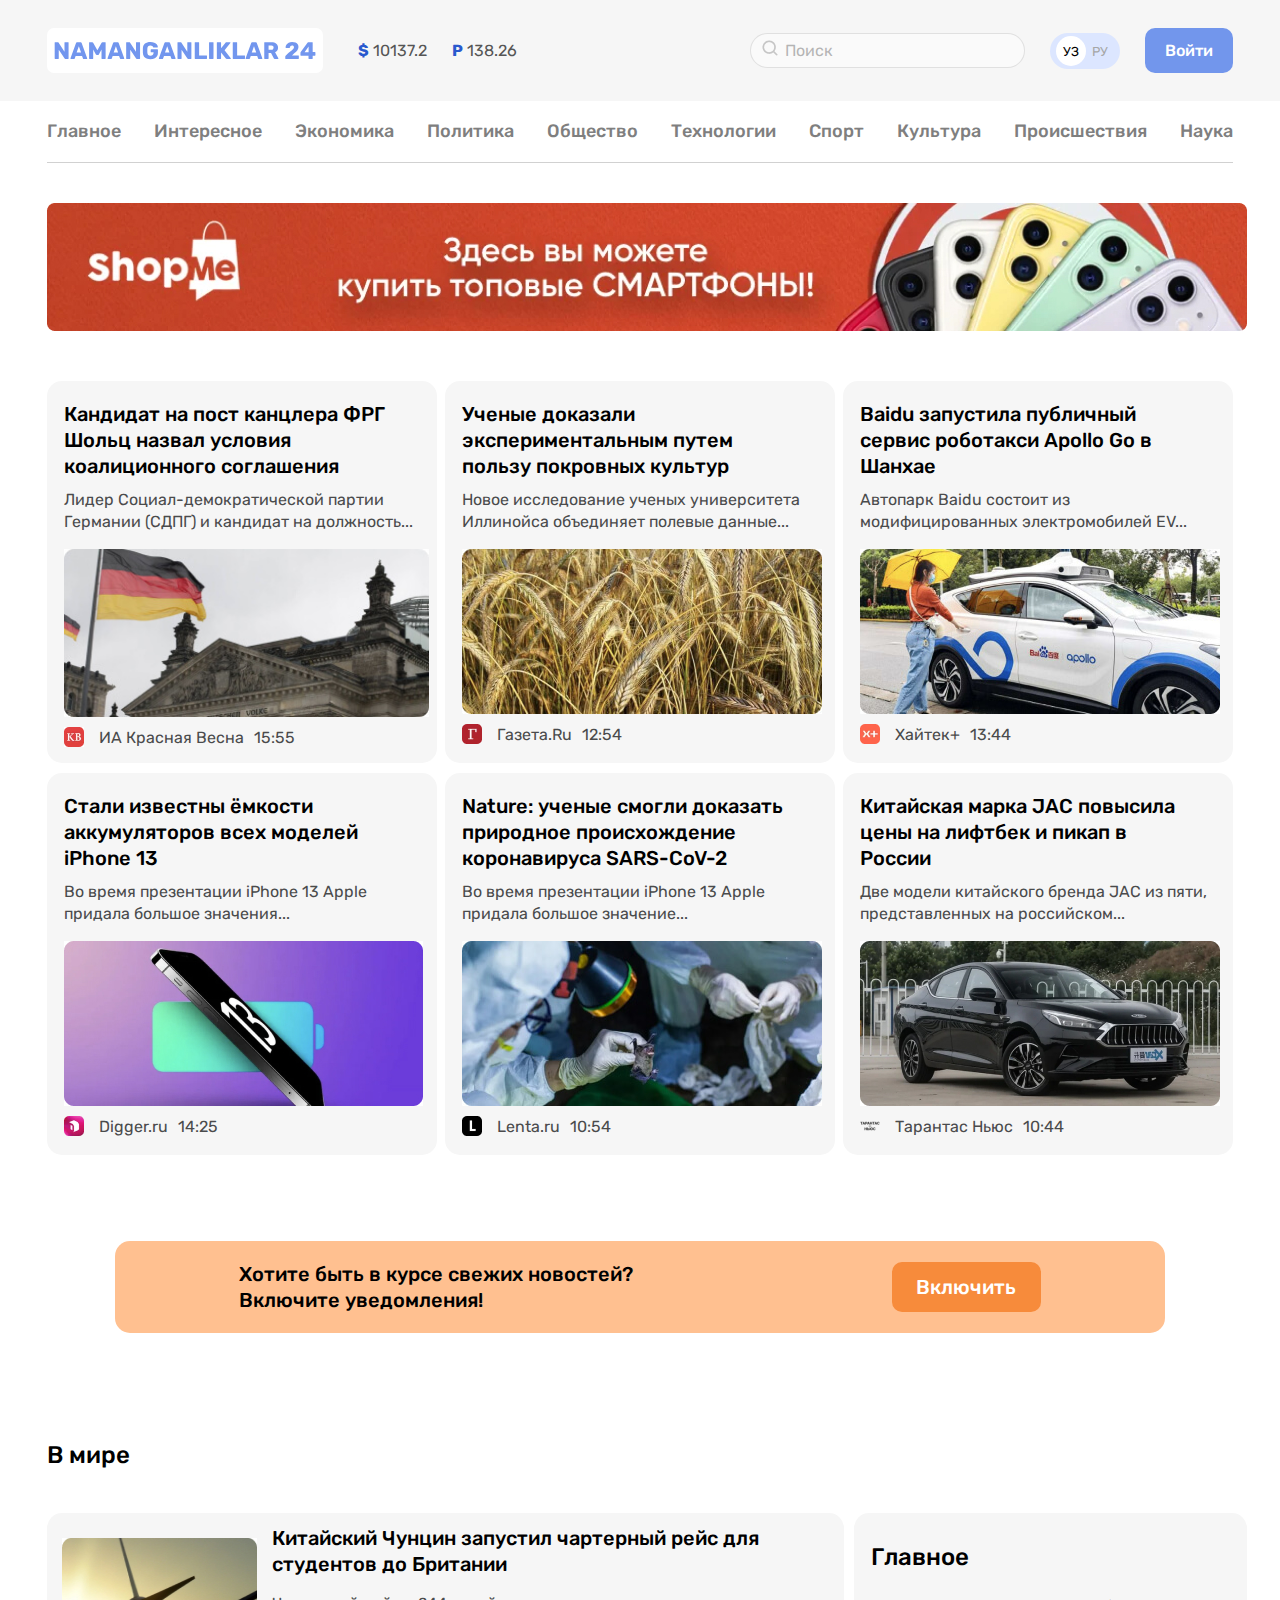
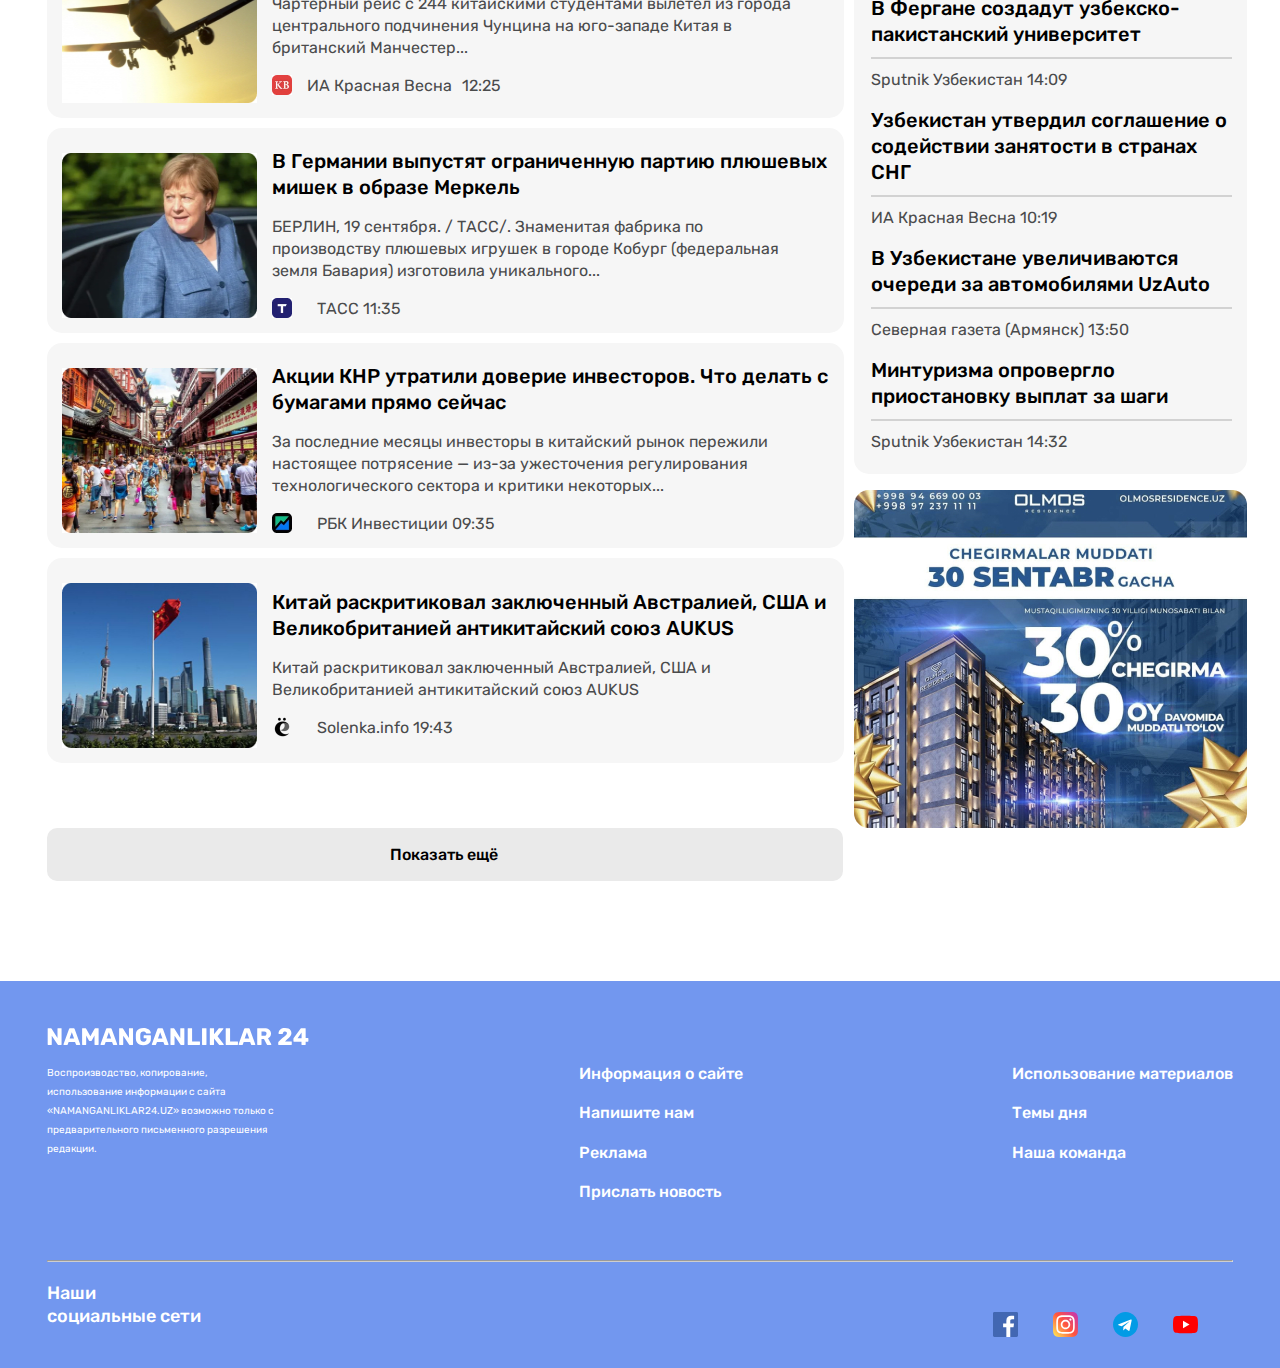
<file: index.html>
<!DOCTYPE html>
<html lang="ru">
<head>
  <meta charset="UTF-8">
  <meta http-equiv="X-UA-Compatible" content="IE=edge">
  <meta name="viewport" content="width=device-width, initial-scale=1.0">
  <title>Новости Узбекистана и мира, Namanganliklar24 - больше, чем новости<</title>
  <link rel="stylesheet" href="./css/main.min.css">
  <link rel="stylesheet" href="./css/normalize.css">
  <!-- <link rel="stylesheet" href="./css/main.css"> -->
</head>
<body>
  
  <header>
    
    <div class="header-top">
      <div class="container">
        <h1 style="display: none;">
          Будьте в курсе последних новостей на Наманган-24
        </h1>
        <div class="header-top-inner">
          
          <div class="header-top-start">
            
            <a class="site-logo" href="./index.html">
              <img class="site-logo-img"
              src="./images/logo-namangan.svg"
              width="276"
              height="45"
              alt="Namanganliklar-24's logo">
            </a>
            
            <ul class="currency-list">
              <li class="currency-item first-symbol">
                <span class="currency-symbol">$</span>
                10137.2
              </li>
              
              <li class="currency-item">
                <span class="currency-symbol">P</span>
                138.26
              </li>
            </ul>
          </div>
          <div class="header-top-end">
            
            <div class="search-box">
              <input class="search-input" type="search" name="user-search" aria-label="Поиск" placeholder="Поиск">
              
          </div>
            
            <span class="site-languages">
              
              <span class="lang-uz">
                <a class="site-lang lang-link" href="#">УЗ</a>
              </span>
              
              <span class=" lang-ru">
                <a class="site-lang lang-link" href="#">РУ</a>
              </span>
              
            </span>       
            <a class="login" href="#">Войти</a>        
          </div>         
        </div>        
      </div>
    </div>
    <div class="header-nav">
      
      <div class="container">
        <nav class="site-navigation">
          <ul class="nav-list">
            <li class="nav-item">
              <a href="./index.html" class="nav-link">Главное</a></li>
              <li class="nav-item"><a href="./interesting.html" class="nav-link">Интересное</a></li>
              <li class="nav-item"><a href="#" class="nav-link">Экономика</a></li>
              <li class="nav-item"><a href="#" class="nav-link">Политика</a></li>
              <li class="nav-item"><a href="#" class="nav-link">Общество</a></li>
              <li class="nav-item"><a href="#" class="nav-link">Технологии</a></li>
              <li class="nav-item"><a href="#" class="nav-link">Спорт</a></li>
              <li class="nav-item"><a href="#" class="nav-link">Культура</a></li>
              <li class="nav-item"><a href="#" class="nav-link">Происшествия</a></li>
              <li class="nav-item"><a href="#" class="nav-link">Наука</a></li>
            </ul>
          </nav>
        </div>
        
      </div>
      
    </header>
    <main>
      <div class="container">
        <aside class="banner-top">
          <a  href="https://shopme.uz/" target="_blank">
            <img src="./images/banner.jpg" width="1200" height="128" srcset="./images/banner.jpg, ./images/banner-2x.jpg 2x" 
            alt="Баннер рекламы"/>
          </a>
        </aside>
      </div>
      
      <div class="container">
        <ul class="news-columns-lists">
          <li class="news-column-item">
            <a class="news-column" href="#">
              Кандидат на пост канцлера ФРГ Шольц назвал условия коалиционного соглашения
            </a>
            <p class="news-column-h3">
              Лидер Социал-демократической партии Германии (СДПГ) и кандидат на должность...
            </p>
            <img src="./images/germ.jpg" width="365" height="168" srcset="./images/germ.jpg 1x, ./images/germ-ret.jpg 2x" 
            alt="Здание правительства Германии"/>
            
            <div class="source">            
              <p class="red news-column-h3"> ИА Красная Весна <time datetime="2022-05-15 15:55"><span>15:55</span></time></p>
            
            </div>
          </li>
          <li class="news-column-item">
            <a class="news-column" href="#">
              
              Ученые доказали экспериментальным путем пользу покровных культур
              
            </a>
            <p class="news-column-h3">
              Новое исследование ученых университета Иллинойса объединяет полевые данные... 
            </p>
            <img src="./images/bugdoy.jpg" width="360" height="165" srcset="./images/bugdoy.jpg 1x, ./images/bugdoy-2x.jpg 2x"
            alt="Пшеница"/>
            <div class="source">
              <p class="gazete news-column-h3">Газета.Ru <time datetime="2022-05-15"><span>12:54</span></time></p>
            </div>
          </li>
          <li class="news-column-item">
            <a class="news-column" href="#">
              Baidu запустила публичный сервис роботакси Apollo Go в Шанхае
            </a>
            <p class="news-column-h3">
              Автопарк Baidu состоит из модифицированных электромобилей EV... 
            </p>
            <img src="./images/taxi.jpg" width="360" height="165" srcset="./images/taxi.jpg 1x, ./images/taxi-ret.jpg 2x"
            alt="Девушка рядом с такси"/>
            <div class="source">
              <p class="xaytek news-column-h3">Хайтек+ <time datetime="2022-05-15">13:44</time></p>
            </div>
          </li>
          
          <li class="news-column-item">
            <a class="news-column" href="./index.html" target="blank">
              Стали известны ёмкости аккумуляторов всех моделей iPhone 13     
            </a>
            <p class="news-column-h3">
              Во время презентации iPhone 13 Apple придала большое значения...
            </p>
            <img src="./images/iphone.jpg" width="359" height="165" srcset="./images/iphone.jpg 1x, ./images/iphone-ret.jpg 2x"
            alt="Iphone 13 фото"/>
              <p class="iphone news-column-h3">Digger.ru <time datetime="2022-05-15">14:25</time></p>
          </li>
          <li class="news-column-item">
            <a class="news-column" href="./index.html" target="blank">       
              Nature: ученые смогли доказать природное происхождение коронавируса SARS-CoV-2    
            </a>
            <p class="news-column-h3">
              Во время презентации iPhone 13 Apple придала большое значение...
            </p>
            <img  src="./images/corona.jpg" width="360" height="165" srcset="./images/corona.jpg 1x, ./images/corona-ret.jpg 2x"
            alt="coronarivur фото"/>

              <p class="corona news-column-h3">Lenta.ru <time datetime="2022-05-15">10:54</time></p>

          </li>
          <li class="news-column-item">
            <a class="news-column" href="./index.html" target="blank">
              
              Китайская марка JAC повысила цены на лифтбек и пикап в России
              
            </a>
            <p class="news-column-h3">
              Две модели китайского бренда JAC из пяти, представленных на российском...
            </p>
            <img  src="./images/car-jac.jpg" width="360" height="165" srcset="./images/car-jac.jpg 1x, ./images/car-jac-ret.jpg 2x" alt="Машина JAC"/>

              <p class="car-jac news-column-h3">Тарантас Ньюс <time datetime="2022-05-15">10:44</time></p>
          </li> 
        </ul>
      </div>
      
      
      <div class="notification">
        <p class="notification-txt">
          Хотите быть в курсе свежих новостей?  Включите уведомления!
        </p>
        <a class="notification-button" href="#">
          Включить
        </a> 
      </div>
        
      <section>
        <div class="container">   
          <h3 class="v-mire">В мире</h3>
          <div class="sidebar">        
            <ul class="second-news-lists">
              <li class="second-news-item">
                <img class="news-img" src="./images/plane.jpg" width="210"  height="165" srcset="./images/plane.jpg 1x, ./images/plane-ret.jpg 2x" alt="Plane">
                <div class="news-box-mini">
                  <a class="news-title" href="#">
                    Китайский Чунцин запустил чартерный рейс для студентов до Британии
                  </a>  
                  <p class="news-more">
                    Чартерный рейс с 244 китайскими студентами вылетел из города центрального подчинения Чунцина на юго-западе Китая в британский Манчестер...
                  </p>
                    <p class="red news-column-h3">ИА Красная Весна <time datetime="2022-05-25 12:35">12:25</time></p>
                </div>
              </li>
              <li class="second-news-item">
                <img class="news-img" src="./images/merkel.jpg" width="210" height="165" srcset="./images/merkel.jpg 1x, ./images/merkerl-ret.jpg 2x" alt="Merkel">
                <div class="news-box-mini">
                  <a class="news-title" href="#">
                    В Германии выпустят ограниченную партию плюшевых мишек в образе Меркель       
                  </a>
                  <p class="news-more">
                    БЕРЛИН, 19 сентября. / ТАСС/. Знаменитая фабрика по производству плюшевых игрушек в городе Кобург (федеральная земля Бавария) изготовила уникального...            
                  </p>               
                    <span class="plane news-column-h3"> <time datetime="2022-05-25 11:35"></time>ТАСС 11:35</span>
                </div>     
              </li>        
              <li class="second-news-item">
                <img class="news-img" src="./images/turist.jpg" width="210" height="165" srcset="./images/turist.jpg 1x, ./images/turist-2x.jpg 2x" alt="Korea">
                <div class="news-box-mini">
                  <a class="news-title" href="#">
                    Акции КНР утратили доверие инвесторов. Что делать с бумагами прямо сейчас
                  </a>
                  <p class="news-more">
                    За последние месяцы инвесторы в китайский рынок пережили настоящее потрясение — из-за ужесточения регулирования технологического сектора и критики некоторых...
                  </p>
                    <span class="korea news-column-h3"> <time datetime="2022-05-25 11:35"></time>
                      РБК Инвестиции 09:35
                    </span>
                </div>
              </li>
              
              <li class="second-news-item">
                <img class="news-img" src="./images/china.jpg" width="210" height="165" srcset="./images/china.jpg 1x, ./images/china-ret.jpg 2x" alt="China">
                <div class="news-box-mini">
                  <a class="news-title" href="#">
                    Китай раскритиковал заключенный Австралией, США и Великобританией антикитайский союз AUKUS
                  </a>
                  <p class="news-more">
                    Китай раскритиковал заключенный Австралией, США и Великобританией антикитайский союз AUKUS
                  </p>
                    <span class="china news-column-h3"> <time datetime="2022-05-25 11:35"></time>
                      Solenka.info 19:43
                    </span>
                </div>
              </li>
            </ul>
            <div class="side-class">
              <ul class="sidebar-list">
                
                <li class="sidebar-items">
                  <h3 class="v-mir">Главное</h3>
                  <a class="news-title" href="#">
                    В Фергане создадут узбекско-пакистанский университет
                  </a>
                  <hr class="line">
                  <p class="news-column-h3">Sputnik Узбекистан 14:09</p>
                  <a class="news-title" href="#">
                    Узбекистан утвердил соглашение о содействии занятости в странах СНГ
                  </a>
                  <hr class="line">
                  <p class="news-column-h3">ИА Красная Весна 10:19</p>
                  <a class="news-title" href="#">
                    В Узбекистане увеличиваются очереди за автомобилями UzAuto
                  </a>
                  <hr class="line">
                  <p class="news-column-h3">Северная газета (Армянск) 13:50</p>
                  <a class="news-title" href="#">
                    Минтуризма опровергло приостановку выплат за шаги
                  </a>
                  <hr class="line">
                  <p class="news-column-h3">Sputnik Узбекистан 14:32</p>
                </li>    
              </ul>
              <a class="olmos-city" href="https://olmosresidence.uz/" target="blank">        
                <img class="im" src="./images/olmos-city.jpg" width="393" height="338" srcset="./images/olmos-city.jpg 1x, ./images/olmos-city2x.jpg 2x" alt="Olmos-City">
              </a>
            </div>
          </div>   
          <a class="show-more show-more-txt" href="#">Показать ещё </a>
        </div>      
      </section>   
    </main>
    <footer class="footer">
      <div class="container">
        <div class="footer-content">
          <div class="footer-box-start">
            <a class="bottom-logo" href="./index.html">
              <img class="nam-logo" src="./images/namangan-white.svg" width="262" height="19" alt="Logo Namangan">
            </a>
            <p class="box-txt-first">
              Воспроизводство, копирование, использование информации с сайта «NAMANGANLIKLAR24.UZ» возможно только с предварительного письменного разрешения редакции.
              
            </p>
          </div>
          <div class="footer-box-center">
            <ul class="box-list">
              <li class="box-item">
                <a href="#">
                  Информация о сайте
                </a>
              </li>
              <li class="box-item">
                <a href="./contact.html">
                  Напишите нам
                </a>
              </li>
              <li class="box-item">
                <a href="#">
                  Реклама
                </a>
              </li>
              <li class="box-item">
                <a href="#">
                  Прислать новость
                </a>
              </li>
            </ul>
            
          </div>
          <div class="footer-box">
            <ul class="box-list">
              <li class="box-item">
                <a href="#">
                  Использование материалов
                </a>
              </li>
              <li class="box-item">
                <a href="#">
                  Темы дня
                </a>
              </li>
              <li class="box-item">
                <a href="#">
                  Наша команда
                </a>
              </li>
            </ul>
          </div>
        </div>
        <hr class="borderr">
        <div class="footer-end">
          <p class="contact-us-txt">
            Наши социальные сети
          </p>
          <ul class="contacts-list">
            <li class="contacts-item">
              <a class="contacts-link" href="https://www.facebook.com/namanganliklaruz/" target="blank">
                <img src="./images/facebook-icon.svg" width="25" height="25" alt="социальные сети">
              </a>
            </li>
            <li class="contacts-item">
              <a class="contacts-link" href="https://www.instagram.com/namanganliklar.uz/" target="blank">
                <img src="./images/insta-icon.svg" width="25" height="25" alt="социальные сети">
                
              </a>
            </li>
            <li class="contacts-item">
              <a class="contacts-link" href="https://t.me/namanganliklar" target="blank">
                <img src="./images/telegram-icon.svg" width="25" height="25" alt="социальные сети">                          
                
              </a>
            </li>
            <li class="contacts-item">
              <a class="contacts-link" href="https://www.youtube.com/channel/UCRVBm08HIKZVIaio5FwfMtg" target="blank">
                <img src="./images/youtube-icon.svg" width="25" height="25" alt="социальные сети">
                
              </a>
            </li>
          </ul>
        </div>
      </div>
    </footer>   
  </body>
  </html>
</file>
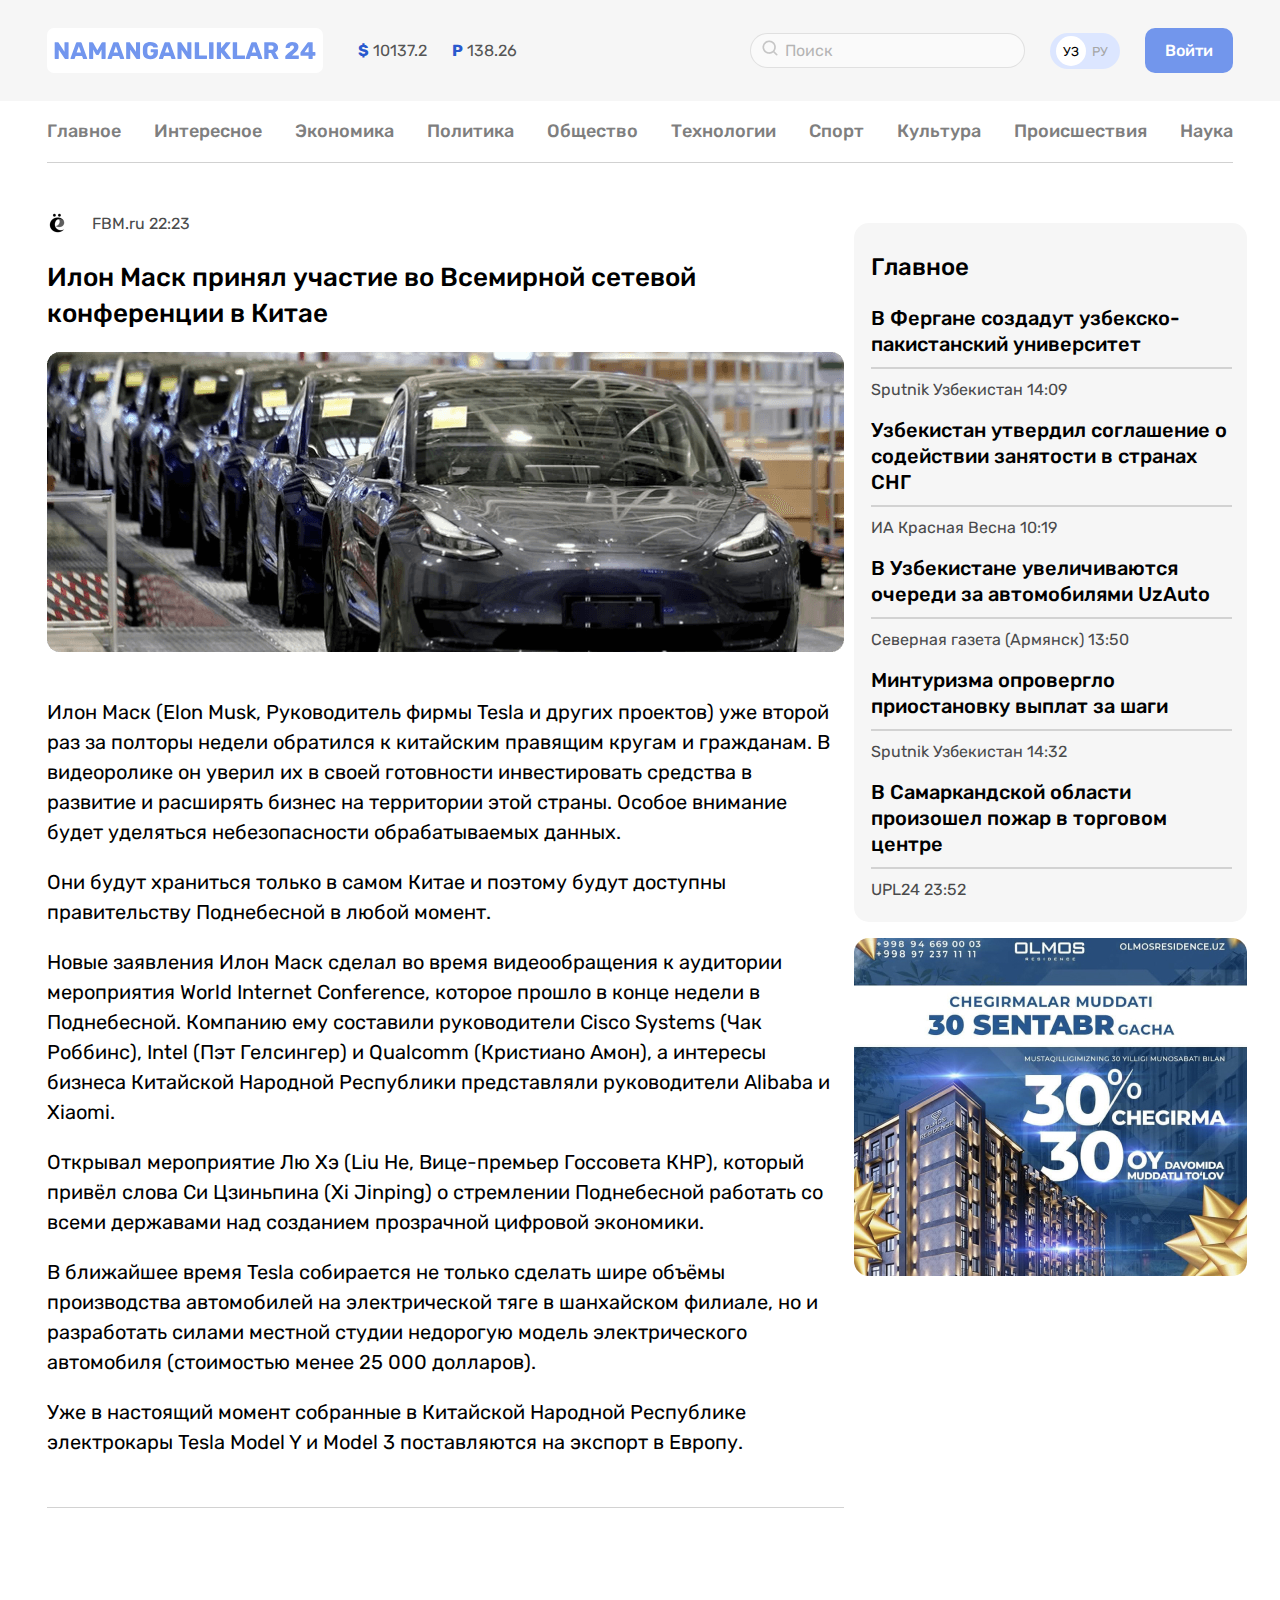
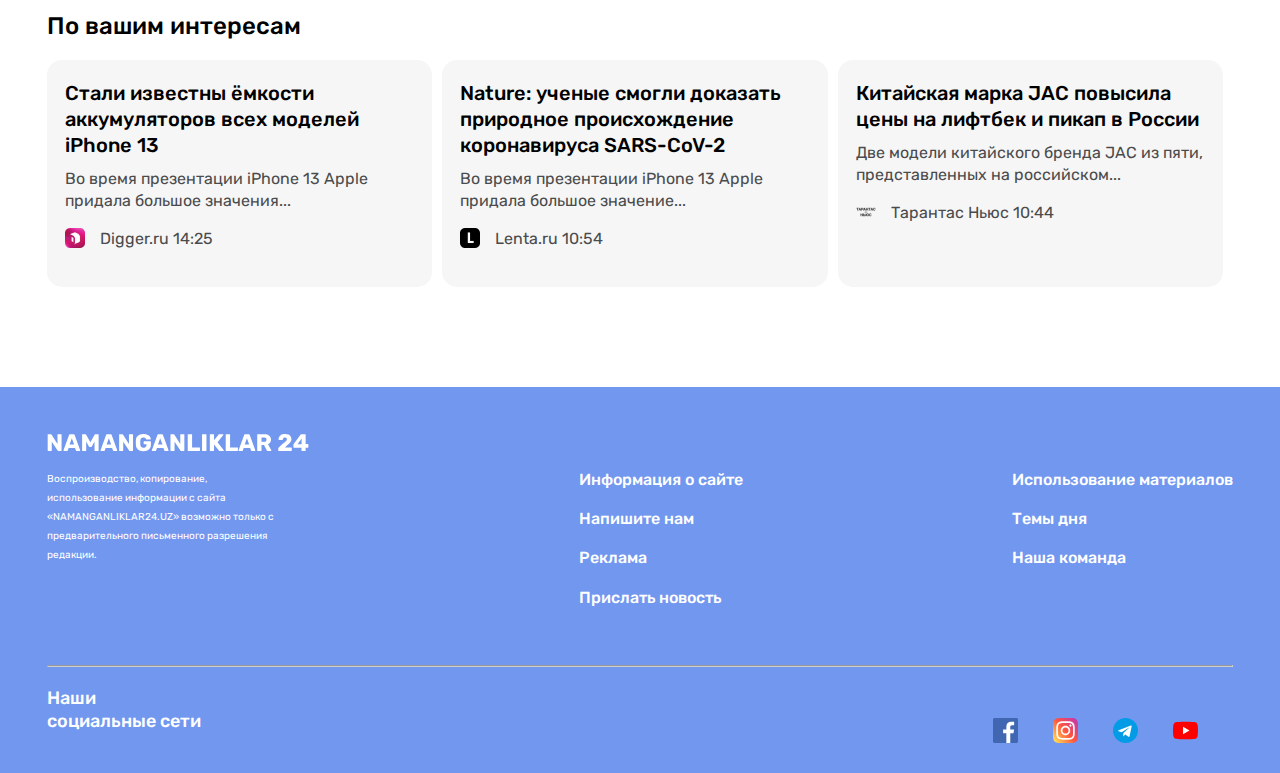
<file: article.html>
<!DOCTYPE html>
<html lang="ru">
<head>
    <meta charset="UTF-8">
    <meta http-equiv="X-UA-Compatible" content="IE=edge">
    <meta name="viewport" content="width=device-width, initial-scale=1.0">
    <title>Новости Узбекистана и мира, Namanganliklar24 - больше, чем новости</title>
    <link rel="stylesheet" href="./css/main.min.css">
    <link rel="stylesheet" href="./css/normalize.css">
    <!-- <link rel="stylesheet" href="./css/main.css">
    <link rel="stylesheet" href="./css/contact.css"> -->
</head>
<body>  
    <header>
        
        <div class="header-top">
            <div class="container">
                <h1 style="display: none;">
                    Будьте в курсе последних новостей на Наманган-24
                </h1>
                <div class="header-top-inner">
                    
                    <div class="header-top-start">
                        
                        <a class="site-logo" href="./index.html">
                            <img class="site-logo-img"
                            src="./images/logo-namangan.svg"
                            width="276"
                            height="45"
                            alt="Namanganliklar-24"s logo">
                        </a>
                        
                        <ul class="currency-list">
                            <li class="currency-item first-symbol">
                                <span class="currency-symbol">$</span>
                                10137.2
                            </li>
                            
                            <li class="currency-item">
                                <span class="currency-symbol">P</span>
                                138.26
                            </li>
                        </ul>
                    </div>
                    <div class="header-top-end">
                        
                        <div class="search-box">
                            <input class="search-input" type="search" name="user-search" aria-label="Поиск" placeholder="Поиск">
                            
                        </div>  
                        <span class="site-languages">                            
                            <span class="lang-uz">
                                <a class="site-lang lang-link" href="#">УЗ</a>
                            </span>                            
                            <span class=" lang-ru">
                                <a class="site-lang lang-link" href="#">РУ</a>
                            </span>                           
                        </span>       
                        <a class="login" href="#">Войти</a>        
                    </div>         
                </div>        
            </div>
        </div>
        <div class="header-nav">
            <div class="container">    
                <nav class="site-navigation">
                    <ul class="nav-list">
                        <li class="nav-item"><a href="./index.html" class="nav-link">Главное</a></li>
                        <li class="nav-item"><a href="./interesting.html" class="nav-link">Интересное</a></li>
                        <li class="nav-item"><a href="#" class="nav-link">Экономика</a></li>
                        <li class="nav-item"><a href="#" class="nav-link">Политика</a></li>
                        <li class="nav-item"><a href="#" class="nav-link">Общество</a></li>
                        <li class="nav-item"><a href="#" class="nav-link">Технологии</a></li>
                        <li class="nav-item"><a href="#" class="nav-link">Спорт</a></li>
                        <li class="nav-item"><a href="#" class="nav-link">Культура</a></li>
                        <li class="nav-item"><a href="#" class="nav-link">Происшествия</a></li>
                        <li class="nav-item"><a href="#" class="nav-link">Наука</a>
                        </li>
                    </ul>
                </nav>
            </div>
        </div>          
    </header>    
    <main>
        <section>
            <div class="container">
                <div class="main-box">
                    <div class="left">
                        <span class="china news-column-h3"> <time datetime="2022-05-25 22:23"></time>
                            FBM.ru 22:23
                        </span>
                        <h2 class="page-title articl">Илон Маск принял участие во Всемирной сетевой конференции в Китае</h2>
                        <img class="tesl-img" src="./images/tesl.png" width="797" height="300" srcset="./images/tesl.png 1x, ./images/tesl-ret.png 2x" alt="Tesla zavod">
                        <p class="page-more">
                            Илон Маск (Elon Musk, Руководитель фирмы Tesla и других проектов) уже второй раз за полторы недели обратился к китайским правящим кругам и гражданам. В видеоролике он уверил их в своей готовности инвестировать средства в развитие и расширять бизнес на территории этой страны. Особое внимание будет уделяться небезопасности обрабатываемых данных. 
                        </p>
                        <p class="page-more">
                            Они будут храниться только в самом Китае и поэтому будут доступны правительству Поднебесной в любой момент.
                        </p>
                        <p class="page-more">
                            Новые заявления Илон Маск сделал во время видеообращения к аудитории мероприятия World Internet Conference, которое прошло в конце недели в Поднебесной. Компанию ему составили руководители Cisco Systems (Чак Роббинс), Intel (Пэт Гелсингер) и Qualcomm (Кристиано Амон), а интересы бизнеса Китайской Народной Республики представляли руководители Alibaba и Xiaomi. 
                        </p>
                        <p class="page-more">
                            Открывал мероприятие Лю Хэ (Liu He, Вице-премьер Госсовета КНР), который привёл слова Си Цзиньпина (Xi Jinping) о стремлении Поднебесной работать со всеми державами над созданием прозрачной цифровой экономики.
                        </p>
                        <p class="page-more">
                            В ближайшее время Tesla собирается не только сделать шире объёмы производства автомобилей на электрической тяге в шанхайском филиале, но и разработать силами местной студии недорогую модель электрического автомобиля (стоимостью менее 25 000 долларов).
                        </p>
                        <p class="page-more">
                            Уже в настоящий момент собранные в Китайской Народной Республике электрокары Tesla Model Y и Model 3 поставляются на экспорт в Европу.
                        </p>
                    </div>
                    
                    <div class="right">
                        <ul class="sidebar-list">   
                            <li class="sidebar-items">
                                <h3 class="v-mir">Главное</h3>
                                <a class="news-title" href="#">
                                    В Фергане создадут узбекско-пакистанский университет
                                </a>
                                <hr class="line">
                                <p class="news-column-h3">Sputnik Узбекистан 14:09</p>
                                <a class="news-title" href="#">
                                    Узбекистан утвердил соглашение о содействии занятости в странах СНГ
                                </a>
                                <hr class="line">
                                <p class="news-column-h3">ИА Красная Весна 10:19</p>
                                <a class="news-title" href="#">
                                    В Узбекистане увеличиваются очереди за автомобилями UzAuto
                                </a>
                                <hr class="line">
                                <p class="news-column-h3">Северная газета (Армянск) 13:50</p>
                                <a class="news-title" href="#">
                                    Минтуризма опровергло приостановку выплат за шаги
                                </a>
                                <hr class="line">
                                <p class="news-column-h3">Sputnik Узбекистан 14:32</p>
                                <a class="news-title" href="#">
                                    В Самаркандской области произошел пожар в торговом центре
                                </a>
                                <hr class="line">
                                <p class="news-column-h3">UPL24 23:52</p>
                                
                            </li>    
                        </ul>
                        <a class="olmos-city" href="https://olmosresidence.uz/" target="_blank">        
                            <img class="im" src="./images/olmos-city.jpg" width="393" height="338" srcset="./images/olmos-city.jpg 1x, ./images/olmos-city2x.jpg 2x" alt="Olmos-City">
                        </a>
                    </div>
                </div>
                
                <div class="offer-box">
                    <h3 class="offer-title">По вашим интересам</h3>
                    <ul class="offer-list">
                        <li class="offer-item"><a class="offer-link" href="./index.html">Стали известны ёмкости аккумуляторов всех моделей iPhone 13</a>
                            <p class="news-column-h3">Во время презентации iPhone 13 Apple придала большое значения...</p>
                            <p class="iphone news-column-h3">Digger.ru 14:25</p>
                        </li>
                        <li class="offer-item"><a class="offer-link" href="./index.html">Nature: ученые смогли доказать природное происхождение коронавируса SARS-CoV-2</a>
                            <p class="news-column-h3">Во время презентации iPhone 13 Apple придала большое значение...</p>
                            <p class="corona news-column-h3">Lenta.ru 10:54</p>
                        </li>
                        <li class="offer-item"><a class="offer-link" href="./index.html">Китайская марка JAC повысила цены на лифтбек и пикап в России</a>
                            <p class="news-column-h3">Две модели китайского бренда JAC из пяти, представленных на российском...</p>
                            <p class="car-jac news-column-h3">Тарантас Ньюс 10:44</p>
                        </li>
                    </ul>
                </div>
            </div>
        </div>
        
    </section>
    
</main>
<footer class="footer">
    <div class="container">
        <div class="footer-content">
            <div class="footer-box-start">
                <a class="bottom-logo" href="./index.html">
                    <img class="nam-logo" src="./images/namangan-white.svg" width="262" height="19" alt="Logo Namangan">
                </a>
                <p class="box-txt-first">
                    Воспроизводство, копирование, использование информации с сайта «NAMANGANLIKLAR24.UZ» возможно только с предварительного письменного разрешения редакции.     
                </p>
            </div>
            <div class="footer-box-center">
                <ul class="box-list">
                    <li class="box-item">
                        <a href="#">
                            Информация о сайте
                        </a>
                    </li>
                    <li class="box-item">
                        <a href="./contact.html">
                            Напишите нам
                        </a>
                    </li>
                    <li class="box-item">
                        <a href="#">
                            Реклама
                        </a>
                    </li>
                    <li class="box-item">
                        <a href="#">
                            Прислать новость
                        </a>
                    </li>
                </ul>
                
            </div>
            <div class="footer-box">
                <ul class="box-list">
                    <li class="box-item">
                        <a href="#">
                            Использование материалов
                        </a>
                    </li>
                    <li class="box-item">
                        <a href="#">
                            Темы дня
                        </a>
                    </li>
                    <li class="box-item">
                        <a href="#">
                            Наша команда
                        </a>
                    </li>
                </ul>
            </div>
        </div>
        <hr class="borderr">
        <div class="footer-end">
            <p class="contact-us-txt">
                Наши социальные сети
            </p>
            <ul class="contacts-list">
                <li class="contacts-item">
                    <a class="contacts-link" href="https://www.facebook.com/namanganliklaruz/" target="blank">
                        <img src="./images/facebook-icon.svg" width="25" height="25" alt="социальные сети">
                    </a>
                </li>
                <li class="contacts-item">
                    <a class="contacts-link" href="https://www.instagram.com/namanganliklar.uz/" target="blank">
                        <img src="./images/insta-icon.svg" width="25" height="25" alt="социальные сети">
                        
                    </a>
                </li>
                <li class="contacts-item">
                    <a class="contacts-link" href="https://t.me/namanganliklar" target="blank">
                        <img src="./images/telegram-icon.svg" width="25" height="25" alt="социальные сети">                          
                        
                    </a>
                </li>
                <li class="contacts-item">
                    <a class="contacts-link" href="https://www.youtube.com/channel/UCRVBm08HIKZVIaio5FwfMtg" target="blank">
                        <img src="./images/youtube-icon.svg" width="25" height="25" alt="социальные сети">
                    </a>
                </li>
            </ul>
        </div>
    </div>
</footer>   
</body>
</html>
</file>
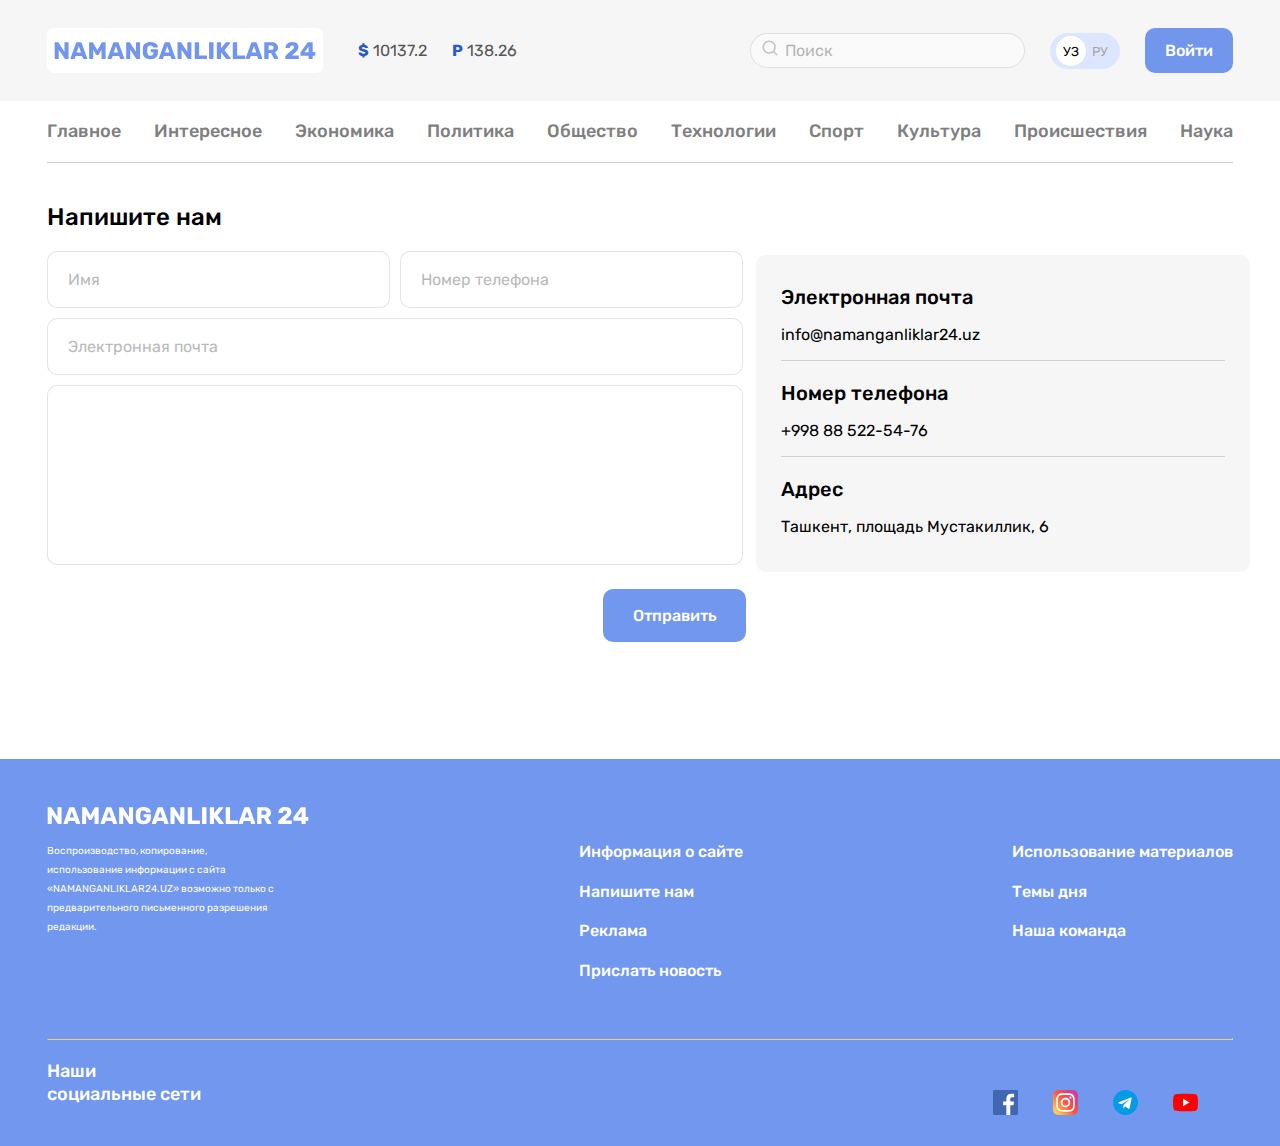
<file: contact.html>
<!DOCTYPE html>
<html lang="ru">
<head>
    <meta charset="UTF-8">
    <meta http-equiv="X-UA-Compatible" content="IE=edge">
    <meta name="viewport" content="width=device-width, initial-scale=1.0">
    <title>Новости Узбекистана и мира, Namanganliklar24 - больше, чем новости<</title>
    <link rel="stylesheet" href="./css/main.min.css">
    <link rel="stylesheet" href="./css/normalize.css">
    <!-- <link rel="stylesheet" href="./css/main.css">
    <link rel="stylesheet" href="./css/contact.css"> -->
</head>
<body>
    
    <header>
        
        <div class="header-top">
            <div class="container">
                <h1 style="display: none;">
                    Будьте в курсе последних новостей на Наманган-24
                </h1>
                <div class="header-top-inner">
                    
                    <div class="header-top-start">
                        
                        <a class="site-logo" href="./index.html">
                            <img class="site-logo-img"
                            src="./images/logo-namangan.svg"
                            width="276"
                            height="45"
                            alt="Namanganliklar-24"s logo">
                        </a>
                        
                        <ul class="currency-list">
                            <li class="currency-item first-symbol">
                                <span class="currency-symbol">$</span>
                                10137.2
                            </li>
                            
                            <li class="currency-item">
                                <span class="currency-symbol">P</span>
                                138.26
                            </li>
                        </ul>
                    </div>
                    <div class="header-top-end">
                        
                        <div class="search-box">
                            <input class="search-input" type="search" name="user-search" aria-label="Поиск" placeholder="Поиск">
                            
                        </div>  
                        <span class="site-languages">                            
                            <span class="lang-uz">
                                <a class="site-lang lang-link" href="#">УЗ</a>
                            </span>                            
                            <span class=" lang-ru">
                                <a class="site-lang lang-link" href="#">РУ</a>
                            </span>                           
                        </span>       
                        <a class="login" href="#">Войти</a>        
                    </div>         
                </div>        
            </div>
        </div>
        <div class="header-nav">
            <div class="container">    
                <nav class="site-navigation">
                    <ul class="nav-list">
                        <li class="nav-item"><a href="./index.html" class="nav-link">Главное</a></li>
                        <li class="nav-item"><a href="./interesting.html" class="nav-link">Интересное</a></li>
                        <li class="nav-item"><a href="#" class="nav-link">Экономика</a></li>
                        <li class="nav-item"><a href="#" class="nav-link">Политика</a></li>
                        <li class="nav-item"><a href="#" class="nav-link">Общество</a></li>
                        <li class="nav-item"><a href="#" class="nav-link">Технологии</a></li>
                        <li class="nav-item"><a href="#" class="nav-link">Спорт</a></li>
                        <li class="nav-item"><a href="#" class="nav-link">Культура</a></li>
                        <li class="nav-item"><a href="#" class="nav-link">Происшествия</a></li>
                        <li class="nav-item"><a href="#" class="nav-link">Наука</a>
                        </li>
                    </ul>
                </nav>
            </div>
        </div>          
    </header>    
    <main>
        <section class="form">
            <div class="container">
                <div class="support-box">
                    
                    <div class="support-left">
                        <h2 class="support-title">Напишите нам</h2>
                        <form class="user-form" action="https://echo.htmlacademy.ru/courses" method="POST" autocomplete="off">
                            <div class="support-left-top">
                                <div class="name-box">
                                    <input class="input username-input in" type="text" name="user_name"
                                    aria-label="Введите ваше имя" maxlength="20" minlength="2" placeholder="Имя" required>
                                </div>
                                <div class="number-box">
                                    <input class="input tel-input in" type="tel" name="user_tel" aria-label="Введите свой номер телефона." minlength="8" placeholder="Номер телефона" required>
                                </div>
                            </div>
                            <div class="email-box">
                                <input class="input email-input" type="email" name="user_email" aria-label="Введите адрес электронной почты." placeholder="Электронная почта" required>
                            </div>
                            <div class="feedback">
                                <textarea class="input" name="user_feedback"></textarea>
                            </div>

                                <button class="btn" type="submit">Отправить</button>
                        </form>
                    </div>
                    <div class="support-right-box">
                        <ul class="location-list">
                            <li class="location-item">
                                <h3 class="location-title">Электронная почта</h3>
                                <p class="support-text">info@namanganliklar24.uz</p>
                            </li>
                            <li class="location-item">
                                <h3 class="location-title">Номер телефона</h3>
                                <p class="support-text">+998 88 522-54-76</p>
                            </li>
                            <li class="location-item">
                                <h3 class="location-title">Адрес</h3>
                                <p class="support-text">Ташкент, площадь Мустакиллик, 6</p>
                            </li>
                        </ul>
                    </div>
                </div>  
            </div>
        </section>
    </main>
    
    <footer class="footer">
        <div class="container">
            <div class="footer-content">
                <div class="footer-box-start">
                    <a class="bottom-logo" href="./index.html">
                        <img class="nam-logo" src="./images/namangan-white.svg" width="262" height="19" alt="Logo Namangan">
                    </a>
                    <p class="box-txt-first">
                        Воспроизводство, копирование, использование информации с сайта «NAMANGANLIKLAR24.UZ» возможно только с предварительного письменного разрешения редакции.     
                    </p>
                </div>
                <div class="footer-box-center">
                    <ul class="box-list">
                        <li class="box-item">
                            <a href="#">
                                Информация о сайте
                            </a>
                        </li>
                        <li class="box-item">
                            <a href="#">
                                Напишите нам
                            </a>
                        </li>
                        <li class="box-item">
                            <a href="#">
                                Реклама
                            </a>
                        </li>
                        <li class="box-item">
                            <a href="#">
                                Прислать новость
                            </a>
                        </li>
                    </ul>
                    
                </div>
                <div class="footer-box">
                    <ul class="box-list">
                        <li class="box-item">
                            <a href="#">
                                Использование материалов
                            </a>
                        </li>
                        <li class="box-item">
                            <a href="#">
                                Темы дня
                            </a>
                        </li>
                        <li class="box-item">
                            <a href="#">
                                Наша команда
                            </a>
                        </li>
                    </ul>
                </div>
            </div>
            <hr class="borderr">
            <div class="footer-end">
                <p class="contact-us-txt">
                    Наши социальные сети
                </p>
                <ul class="contacts-list">
                    <li class="contacts-item">
                        <a class="contacts-link" href="https://www.facebook.com/namanganliklaruz/" target="blank">
                            <img src="./images/facebook-icon.svg" width="25" height="25" alt="социальные сети">
                        </a>
                    </li>
                    <li class="contacts-item">
                        <a class="contacts-link" href="https://www.instagram.com/namanganliklar.uz/" target="blank">
                            <img src="./images/insta-icon.svg" width="25" height="25" alt="социальные сети">
                            
                        </a>
                    </li>
                    <li class="contacts-item">
                        <a class="contacts-link" href="https://t.me/namanganliklar" target="blank">
                            <img src="./images/telegram-icon.svg" width="25" height="25" alt="социальные сети">                          
                            
                        </a>
                    </li>
                    <li class="contacts-item">
                        <a class="contacts-link" href="https://www.youtube.com/channel/UCRVBm08HIKZVIaio5FwfMtg" target="blank">
                            <img src="./images/youtube-icon.svg" width="25" height="25" alt="социальные сети">
                        </a>
                    </li>
                </ul>
            </div>
        </div>
    </footer>   
</body>
</html>
</file>
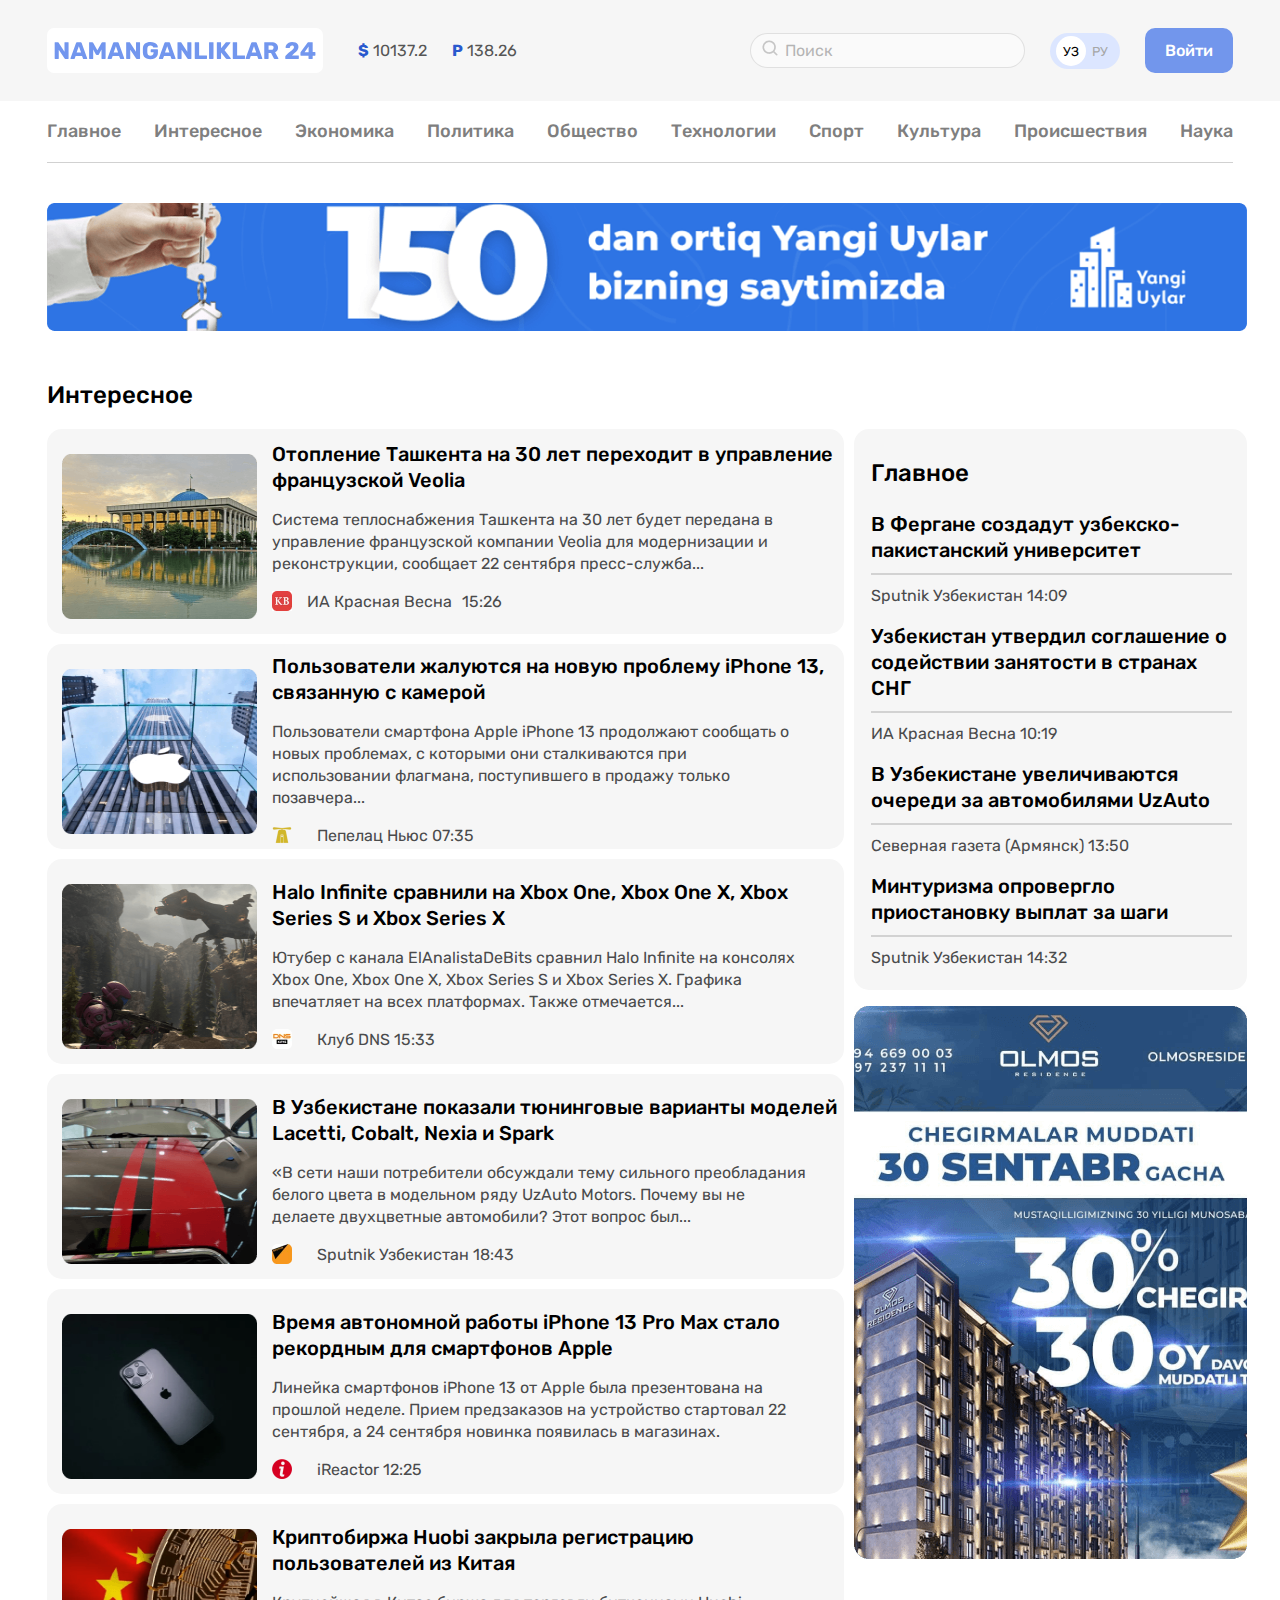
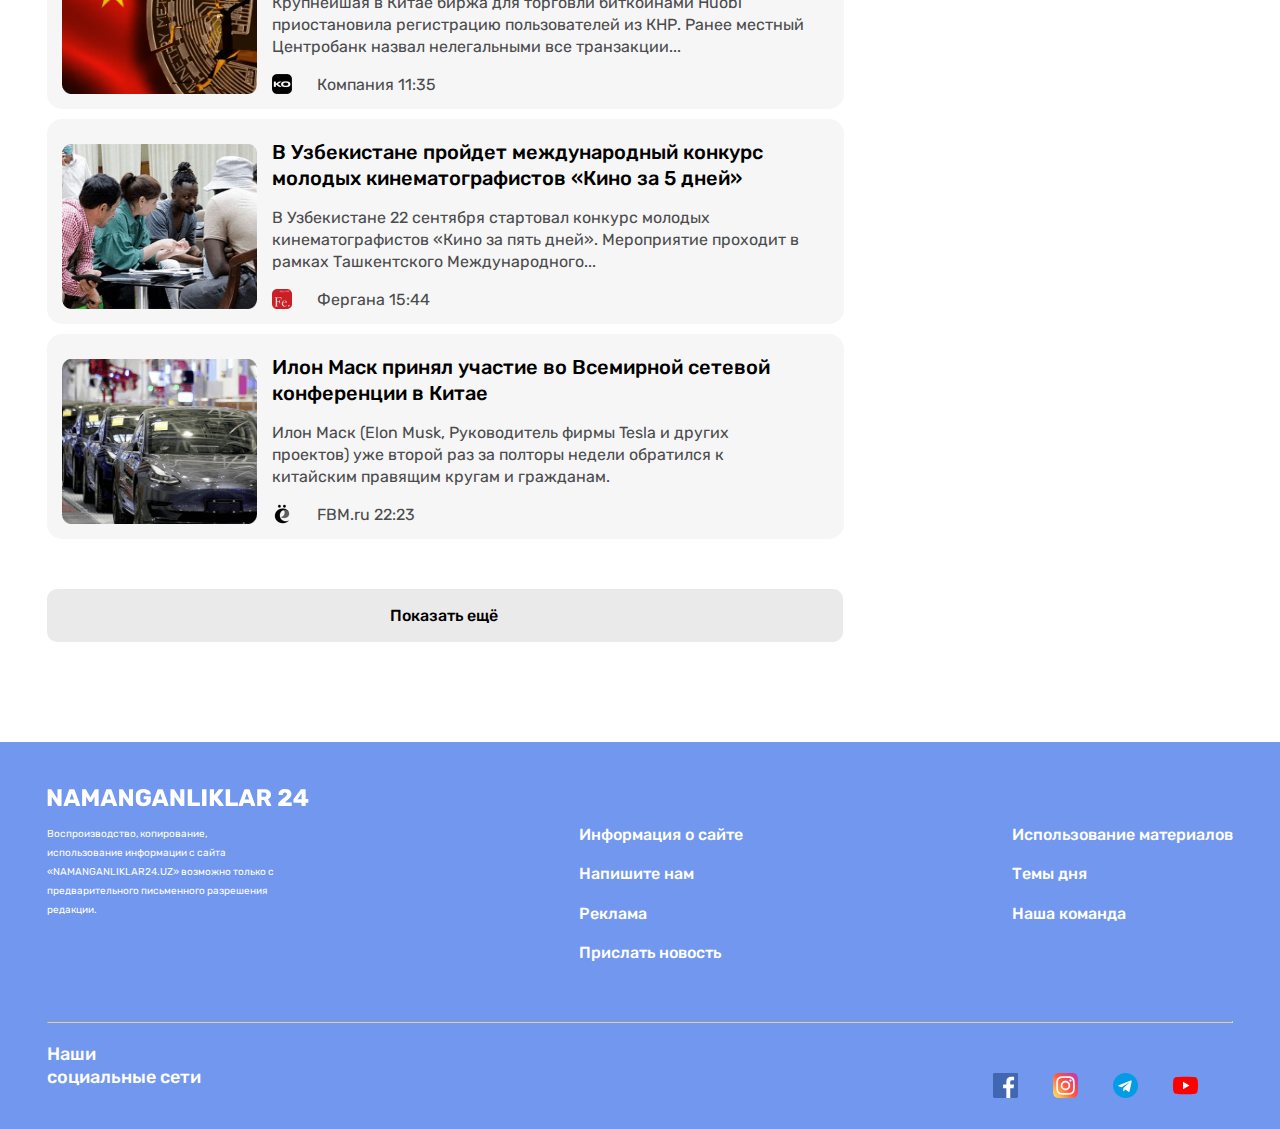
<file: interesting.html>
<!DOCTYPE html>
<html lang="ru">
<head>
    <meta charset="UTF-8">
    <meta http-equiv="X-UA-Compatible" content="IE=edge">
    <meta name="viewport" content="width=device-width, initial-scale=1.0">
    <title>Новости Узбекистана и мира, Namanganliklar24 - больше, чем новости<</title>
    <link rel="stylesheet" href="./css/main.min.css">
    <link rel="stylesheet" href="./css/normalize.css">
    <!-- <link rel="stylesheet" href="./css/main.css">
    <link rel="stylesheet" href="./css/contact.css"> -->
</head>
<body>  
    <header>
        
        <div class="header-top">
            <div class="container">
                <h1 style="display: none;">
                    Будьте в курсе последних новостей на Наманган-24
                </h1>
                <div class="header-top-inner">
                    
                    <div class="header-top-start">
                        
                        <a class="site-logo" href="./index.html">
                            <img class="site-logo-img"
                            src="./images/logo-namangan.svg"
                            width="276"
                            height="45"
                            alt="Namanganliklar-24"s logo">
                        </a>
                        
                        <ul class="currency-list">
                            <li class="currency-item first-symbol">
                                <span class="currency-symbol">$</span>
                                10137.2
                            </li>
                            
                            <li class="currency-item">
                                <span class="currency-symbol">P</span>
                                138.26
                            </li>
                        </ul>
                    </div>
                    <div class="header-top-end">
                        
                        <div class="search-box">
                            <input class="search-input" type="search" name="user-search" aria-label="Поиск" placeholder="Поиск">
                            
                        </div>  
                        <span class="site-languages">                            
                            <span class="lang-uz">
                                <a class="site-lang lang-link" href="#">УЗ</a>
                            </span>                            
                            <span class=" lang-ru">
                                <a class="site-lang lang-link" href="#">РУ</a>
                            </span>                           
                        </span>       
                        <a class="login" href="#">Войти</a>        
                    </div>         
                </div>        
            </div>
        </div>
        <div class="header-nav">
            <div class="container">    
                <nav class="site-navigation">
                    <ul class="nav-list">
                        <li class="nav-item"><a href="./index.html" class="nav-link">Главное</a></li>
                        <li class="nav-item"><a href="#" class="nav-link">Интересное</a></li>
                        <li class="nav-item"><a href="#" class="nav-link">Экономика</a></li>
                        <li class="nav-item"><a href="#" class="nav-link">Политика</a></li>
                        <li class="nav-item"><a href="#" class="nav-link">Общество</a></li>
                        <li class="nav-item"><a href="#" class="nav-link">Технологии</a></li>
                        <li class="nav-item"><a href="#" class="nav-link">Спорт</a></li>
                        <li class="nav-item"><a href="#" class="nav-link">Культура</a></li>
                        <li class="nav-item"><a href="#" class="nav-link">Происшествия</a></li>
                        <li class="nav-item"><a href="#" class="nav-link">Наука</a>
                        </li>
                    </ul>
                </nav>
            </div>
        </div>          
    </header>    
    <main>
        <section>
            <div class="container">
                <aside class="banner-top">
                    <a  href="https://yangiuylar.uz/" target="_blank">
                        <img src="./images/banner-rek2.png" width="1200" height="128" srcset="./images/banner-rek2 1x.png, ./images/banner-rek2.png 2x" 
                        alt="Баннер рекламы"/>
                    </a>
                </aside>
            </div>
            
            <div class="container">
                <div class="page-title">Интересное</div>
                <div class="sidebar">        
                    <ul class="second-news-lists">
                        <li class="second-news-item">
                            <img class="news-img" src="./images/senat.png" width="210"  height="165" srcset="./images/senat.png 1x, ./images/senat-ret.png 2x" alt="Senat">
                            <div class="news-box-mini">
                                <a class="news-title" href="#">
                                    Отопление Ташкента на 30 лет переходит в управление французской Veolia
                                </a>  
                                <p class="news-more">
                                    Система теплоснабжения Ташкента на 30 лет будет передана в управление французской компании Veolia для модернизации и реконструкции, сообщает 22 сентября пресс-служба...
                                </p>
                                <p class="red news-column-h3">ИА Красная Весна <time datetime="2022-05-25 15:26">15:26</time></p>
                            </div>
                        </li>
                        <li class="second-news-item">
                            <img class="news-img" src="./images/apple-town.png" width="210" height="165" srcset="./images/apple-town.png 1x, ./images/apple-town.png 2x" alt="Apple Town">
                            <div class="news-box-mini">
                                <a class="news-title" href="#">
                                    Пользователи жалуются на новую проблему iPhone 13, связанную с камерой      
                                </a>
                                <p class="news-more">
                                    Пользователи смартфона Apple iPhone 13 продолжают сообщать о новых проблемах, с которыми они сталкиваются при использовании флагмана, поступившего в продажу только позавчера...          
                                </p>               
                                <span class="pep news-column-h3"> <time datetime="2022-05-25 07:35"></time>Пепелац Ньюс 07:35</span>
                                
                            </div>     
                        </li>        
                        <li class="second-news-item">
                            <img class="news-img" src="./images/xbox.png" width="210" height="165" srcset="./images/xbox.png 1x, ./images/xbox-ret.png.jpg 2x" alt="Korea">
                            <div class="news-box-mini">
                                <a class="news-title" href="#">
                                    Halo Infinite сравнили на Xbox One, Xbox One X, Xbox Series S и Xbox Series X
                                </a>
                                <p class="news-more">
                                    Ютубер с канала ElAnalistaDeBits сравнил Halo Infinite на консолях Xbox One, Xbox One X, Xbox Series S и Xbox Series X. Графика впечатляет на всех платформах. Также отмечается...
                                </p>
                                <span class="dns news-column-h3"> <time datetime="2022-05-25 15:33"></time>
                                    Клуб DNS 15:33
                                </span>
                                
                            </div>
                        </li>   
                        <li class="second-news-item">
                            <img class="news-img" src="./images/tuning.png" width="210" height="165" srcset="./images/tuning.png 1x, ./images/tuning-ret.png 2x" alt="China">
                            <div class="news-box-mini">
                                <a class="news-title" href="#">
                                    В Узбекистане показали тюнинговые варианты моделей Lacetti, Cobalt, Nexia и Spark
                                </a>
                                <p class="news-more">
                                    «В сети наши потребители обсуждали тему сильного преобладания белого цвета в модельном ряду UzAuto Motors. Почему вы не делаете двухцветные автомобили? Этот вопрос был...
                                </p>
                                <span class="tuning news-column-h3"> <time datetime="2022-05-25 18:43"></time>
                                    Sputnik Узбекистан 18:43
                                </span>
                                
                            </div>
                        </li>
                        <li class="second-news-item">
                            <img class="news-img" src="./images/iphonee.png" width="210" height="165" srcset="./images/iphonee.png 1x, ./images/iphonee-ret.png 2x" alt="Iphone">
                            <div class="news-box-mini">
                                <a class="news-title" href="#">
                                    Время автономной работы iPhone 13 Pro Max стало рекордным для смартфонов Apple
                                </a>
                                <p class="news-more">
                                    Линейка смартфонов iPhone 13 от Apple была презентована на прошлой неделе. Прием предзаказов на устройство стартовал 22 сентября, а 24 сентября новинка появилась в магазинах.
                                </p>
                                <span class="iphon news-column-h3"> <time datetime="2022-05-25 12:25"></time>
                                    iReactor 12:25
                                </span>
                                
                            </div>
                        </li>
                        <li class="second-news-item">
                            <img class="news-img" src="./images/china-flagbig.png" width="210" height="165" srcset="./images/china-flagbig.png 1x, ./images/china-flagbig-ret.png 2x" alt="China">
                            <div class="news-box-mini">
                                <a class="news-title" href="#">
                                    Криптобиржа Huobi закрыла регистрацию пользователей из Китая
                                </a>
                                <p class="news-more">
                                    Крупнейшая в Китае биржа для торговли биткоинами Huobi приостановила регистрацию пользователей из КНР. Ранее местный Центробанк назвал нелегальными все транзакции...
                                </p>
                                <span class="ko news-column-h3"> <time datetime="2022-05-25 11:35"></time>
                                    Компания 11:35
                                </span>
                                
                            </div>
                        </li>
                        <li class="second-news-item">
                            <img class="news-img" src="./images/kinokonkurs.png" width="210" height="165" srcset="./images/kinokonkurs.png 1x, ./images/kinokonkurs-ret.png 2x" alt="China">
                            <div class="news-box-mini">
                                <a class="news-title" href="#">
                                    В Узбекистане пройдет международный конкурс молодых кинематографистов «Кино за 5 дней»
                                </a>
                                <p class="news-more">
                                    В Узбекистане 22 сентября стартовал конкурс молодых кинематографистов «Кино за пять дней». Мероприятие проходит в рамках Ташкентского Международного...
                                </p>
                                <span class="far news-column-h3"> <time datetime="2022-05-25 15:44"></time>
                                    Фергана 15:44
                                </span>
                                
                            </div>
                        </li>
                        <li class="second-news-item">
                            <img class="news-img" src="./images/tesla.png" width="210" height="165" srcset="./images/tesla.png 1x, ./images/tesla.png 2x" alt="China">
                            <div class="news-box-mini">
                                <a class="news-title" href="./article.html">
                                    Илон Маск принял участие во Всемирной сетевой конференции в Китае
                                </a>
                                <p class="news-more">
                                    Илон Маск (Elon Musk, Руководитель фирмы Tesla и других проектов) уже второй раз за полторы недели обратился к китайским правящим кругам и гражданам.
                                </p>
                                <span class="china news-column-h3"> <time datetime="2022-05-25 22:23"></time>
                                    FBM.ru 22:23
                                </span>
                            </div>
                        </li>
                    </ul>
                    <div class="side-class">
                        <ul class="sidebar-list">   
                            <li class="sidebar-items">
                                <h3 class="v-mir">Главное</h3>
                                <a class="news-title" href="#">
                                    В Фергане создадут узбекско-пакистанский университет
                                </a>
                                <hr class="line">
                                <p class="news-column-h3">Sputnik Узбекистан 14:09</p>
                                <a class="news-title" href="#">
                                    Узбекистан утвердил соглашение о содействии занятости в странах СНГ
                                </a>
                                <hr class="line">
                                <p class="news-column-h3">ИА Красная Весна 10:19</p>
                                <a class="news-title" href="#">
                                    В Узбекистане увеличиваются очереди за автомобилями UzAuto
                                </a>
                                <hr class="line">
                                <p class="news-column-h3">Северная газета (Армянск) 13:50</p>
                                <a class="news-title" href="#">
                                    Минтуризма опровергло приостановку выплат за шаги
                                </a>
                                <hr class="line">
                                <p class="news-column-h3">Sputnik Узбекистан 14:32</p>
                            </li>    
                        </ul>
                        <a class="olmos" href="https://olmosresidence.uz/" target="_blank">        
                            <img class="im" src="./images/olmos-big.png" height="553" srcset="./images/olmos-big.png 1x, ./images/olmos-big-ret.png 2x" alt="Olmos-City">
                        </a>
                        
                    </div>
                    
                </div> 
                <a class="show-more show-more-txt" href="#">Показать ещё </a>
            </div>

        </section>
        
    </main>
    <footer class="footer">
        <div class="container">
            <div class="footer-content">
                <div class="footer-box-start">
                    <a class="bottom-logo" href="./index.html">
                        <img class="nam-logo" src="./images/namangan-white.svg" width="262" height="19" alt="Logo Namangan">
                    </a>
                    <p class="box-txt-first">
                        Воспроизводство, копирование, использование информации с сайта «NAMANGANLIKLAR24.UZ» возможно только с предварительного письменного разрешения редакции.     
                    </p>
                </div>
                <div class="footer-box-center">
                    <ul class="box-list">
                        <li class="box-item">
                            <a href="#">
                                Информация о сайте
                            </a>
                        </li>
                        <li class="box-item">
                            <a href="./contact.html">
                                Напишите нам
                            </a>
                        </li>
                        <li class="box-item">
                            <a href="#">
                                Реклама
                            </a>
                        </li>
                        <li class="box-item">
                            <a href="#">
                                Прислать новость
                            </a>
                        </li>
                    </ul>
                    
                </div>
                <div class="footer-box">
                    <ul class="box-list">
                        <li class="box-item">
                            <a href="#">
                                Использование материалов
                            </a>
                        </li>
                        <li class="box-item">
                            <a href="#">
                                Темы дня
                            </a>
                        </li>
                        <li class="box-item">
                            <a href="#">
                                Наша команда
                            </a>
                        </li>
                    </ul>
                </div>
            </div>
            <hr class="borderr">
            <div class="footer-end">
                <p class="contact-us-txt">
                    Наши социальные сети
                </p>
                <ul class="contacts-list">
                    <li class="contacts-item">
                        <a class="contacts-link" href="https://www.facebook.com/namanganliklaruz/" target="blank">
                            <img src="./images/facebook-icon.svg" width="25" height="25" alt="социальные сети">
                        </a>
                    </li>
                    <li class="contacts-item">
                        <a class="contacts-link" href="https://www.instagram.com/namanganliklar.uz/" target="blank">
                            <img src="./images/insta-icon.svg" width="25" height="25" alt="социальные сети">
                            
                        </a>
                    </li>
                    <li class="contacts-item">
                        <a class="contacts-link" href="https://t.me/namanganliklar" target="blank">
                            <img src="./images/telegram-icon.svg" width="25" height="25" alt="социальные сети">                          
                            
                        </a>
                    </li>
                    <li class="contacts-item">
                        <a class="contacts-link" href="https://www.youtube.com/channel/UCRVBm08HIKZVIaio5FwfMtg" target="blank">
                            <img src="./images/youtube-icon.svg" width="25" height="25" alt="социальные сети">
                        </a>
                    </li>
                </ul>
            </div>
        </div>
    </footer>   
</body>
</html>
</file>
<file: css/main.css>
*{
  -webkit-box-sizing: border-box;
  box-sizing: border-box;
}

body{
  margin: 0;
  font-family: "Rubik", sans-serif;
}

/* rubik-regular - cyrillic-ext_cyrillic */
@font-face {
  font-family: "Rubik";
  font-style: normal;
  font-weight: 400;
  src: local(""),
  url("../fonts/rubik-v20-cyrillic-ext_cyrillic-regular.woff2") format("woff2"), /* Chrome 26+, Opera 23+, Firefox 39+ */
  url("../fonts/rubik-v20-cyrillic-ext_cyrillic-regular.woff") format("woff"); /* Chrome 6+, Firefox 3.6+, IE 9+, Safari 5.1+ */
}
/* rubik-500 - cyrillic-ext_cyrillic */
@font-face {
  font-family: "Rubik";
  font-style: normal;
  font-weight: 500;
  src: local(""),
  url("../fonts/rubik-v20-cyrillic-ext_cyrillic-500.woff2") format("woff2"), /* Chrome 26+, Opera 23+, Firefox 39+ */
  url("../fonts/rubik-v20-cyrillic-ext_cyrillic-500.woff") format("woff"); /* Chrome 6+, Firefox 3.6+, IE 9+, Safari 5.1+ */
}
/* rubik-700 - cyrillic-ext_cyrillic */
@font-face {
  font-family: "Rubik";
  font-style: normal;
  font-weight: 700;
  src: local(""),
  url("../fonts/rubik-v20-cyrillic-ext_cyrillic-700.woff2") format("woff2"), /* Chrome 26+, Opera 23+, Firefox 39+ */
  url("../fonts/rubik-v20-cyrillic-ext_cyrillic-700.woff") format("woff"); /* Chrome 6+, Firefox 3.6+, IE 9+, Safari 5.1+ */
}




img{
  vertical-align: middle;
}



.container{
  width: 1226px;
  margin-right: auto;
  margin-left: auto;
  padding-right: 20px;
  padding-left: 20px;
  
}

.header-top{
  padding: 28px 0;
  background-color: #F6F6F6;
}

.header-top-inner{
  display: -webkit-box;
  display: -ms-flexbox;
  display: flex;
  -webkit-box-pack: justify;
  -ms-flex-pack: justify;
  justify-content: space-between;
  -webkit-box-align: center;
  -ms-flex-align: center;
  align-items: center;
}

.header-top-start{
  display: -webkit-box;
  display: -ms-flexbox;
  display: flex;
  -webkit-box-align: center;
  -ms-flex-align: center;
  align-items: center;
}

.currency-list{
  display: -webkit-box;
  display: -ms-flexbox;
  display: flex;
  margin: 0;
  padding-left: 0;
  list-style: none;
}


.currency-item{
  font-weight: 400;
  font-size: 16px;
  line-height: 19px;
  color: #555;
}


.first-symbol{
  margin-right: 25px;
  margin-left: 35px;
}

.currency-symbol{
  font-weight: 700;
  font-size: 16px;
  line-height: 19px;
  color: #2959CE;
}


.header-top-end{
  display: -webkit-box;
  display: -ms-flexbox;
  display: flex;
  -webkit-box-align: center;
  -ms-flex-align: center;
  align-items: center;
}

.search-box{
  display: -webkit-box;
  display: -ms-flexbox;
  display: flex;
  -webkit-box-align: center;
  -ms-flex-align: center;
  align-items: center;
  margin-right: 25px;
} 

.search-input{
  padding: 7px 34px;
  width: 275px;
  font-weight: 400;
  font-size: 16px;
  line-height: 19px;
  outline: none;
  color: #000000;
  background-color: #FFFFFF;
  border: 1px solid rgba(0, 0, 0, 0.2);
  border-radius: 60px;
  opacity: 0.5;
}

.search-box::before{
  content: "";
  margin-right: -35px;
  width: 25px;
  height: 25px;
  background-image: url(../images/search.png);
  background-repeat: no-repeat;

}

.search-input:focus{
  box-shadow: 0 0 2px 0 #808181;
}

.site-languages{
  display: -webkit-box;
  display: -ms-flexbox;
  display: flex;
  -ms-flex-pack: distribute;
  justify-content: space-around;
  -webkit-box-align: center;
  -ms-flex-align: center;
  align-items: center;
  width: 70px;
  margin-right: 25px;
  padding: 3px;
  line-height: 15px;
  background-color: #DCE6FF;
  border-radius: 39px;
  text-align: center;
}

.lang-uz{
  width: 30px;
  height: 30px;
  padding: 7px;
  background-color: #fff;
  border-radius: 50%;
}

.site-lang{
  font-weight: 400;
  font-size: 13px;
  line-height: 15px;
  color: #000000;
  text-decoration: none;
}

.lang-ru .lang-link{
  padding-right: 6px;
  font-weight: 400;
  font-size: 13px;
  line-height: 15px;
  color: #A6A6A6;
}


.login{
  padding: 13px 20px;
  background: #7296EC;
  color: #fff;
  border-radius: 10px;
  text-decoration: none;
}

.nav-list{
  display: -webkit-box;
  display: -ms-flexbox;
  display: flex;
  -webkit-box-pack: justify;
  -ms-flex-pack: justify;
  justify-content: space-between;
  -webkit-box-align: center;
  -ms-flex-align: center;
  align-items: center;
  margin-top:20px;
  margin-bottom: 40px;
  padding-left: 0; 
  padding-bottom: 20px;
  border-bottom:  1px solid #D1D1D1;
  list-style: none;
}

.nav-link{
  font-weight: 500;
  font-size: 18px;
  line-height: 21px;
  color: #7F7F7F;
  text-decoration: none;
  -webkit-transition: width 1s ease,color 1s ease;
  -o-transition: width 1s ease,color 1s ease;
  transition: width 1s ease,color 1s ease;
}



.nav-link:hover{
  color:#7297EF;
}

.banner-top{
  margin-right: 20px;
  margin-bottom: 50px;
}

.page-title{
  font-weight: 500;
  font-size: 24px;
  line-height: 28px;
  color: #000000;
}

.news-columns-lists{
  
  padding: 0;
  padding-bottom: 60px;
  display: -webkit-box;
  display: -ms-flexbox;
  display: flex;
  -webkit-box-orient: horizontal;
  -webkit-box-direction: normal;
  -ms-flex-direction: row;
  flex-direction: row;
  -ms-flex-wrap: wrap;
  flex-wrap: wrap;
  -webkit-box-pack: justify;
  -ms-flex-pack: justify;
  justify-content: space-between;
  
  
}

.news-column-item{
  margin-bottom: 10px;
  display: -webkit-box;
  display: -ms-flexbox;
  display: flex;
  -webkit-box-orient: vertical;
  -webkit-box-direction: normal;
  -ms-flex-direction: column;
  flex-direction: column;
  -webkit-box-align: start;
  -ms-flex-align: start;
  align-items: flex-start;
  padding: 20px 17px 15px;
  width: 390px;
  height: 382px;
  background: #F6F6F6;
  border-radius: 15px;
}



.news-column{
  
  width: 342px;
  font-weight: 500;
  font-size: 20px;
  line-height: 26px;
  color: #000000;
  text-decoration: none;
  -webkit-transition: width 1s ease,color 1s ease;
  -o-transition: width 1s ease,color 1s ease;
  transition: width 1s ease,color 1s ease;
}

.news-column:hover{
  color:#7297EF;
}

.news-column-h3{
  display: -webkit-box;
  display: -ms-flexbox;
  display: flex;
  margin-top: 10px;
  font-weight: 400;
  font-size: 16px;
  line-height: 22px;
  color: #4A4B4C;
}

.red::before{
  margin-right: 10px;
  content: "";
  width: 25px;
  height: 25px;
  background-image: url(../images/germany-link.jpg);
  background-repeat: no-repeat;
}

.gazete::before{
  margin-right: 10px;
  content: "";
  width: 25px;
  height: 25px;
  background-image: url(../images/bugdoy-link.png);
  background-repeat: no-repeat;
}

.xaytek::before{
  margin-right: 10px;
  content: "";
  width: 25px;
  height: 25px;
  background-image: url(../images/taxi-link.png);
  background-repeat: no-repeat;
}

.iphone::before{
  margin-right: 10px;
  content: "";
  width: 25px;
  height: 25px;
  background-image: url(../images/iphone-link.png);
  background-repeat: no-repeat;
}

.corona::before{
  margin-right: 10px;
  content: "";
  width: 25px;
  height: 25px;
  background-image: url(../images/corona-link.png);
  background-repeat: no-repeat;
}

.car-jac::before{
  margin-right: 10px;
  content: "";
  width: 25px;
  height: 25px;
  background-image: url(../images/car-jac-link.png);
  background-repeat: no-repeat;
}

.plane::before{
  margin-right: 10px;
  content: "";
  width: 25px;
  height: 25px;
  background-image: url(../images/plane-link.jpg);
  background-repeat: no-repeat;
}

.korea::before{
  margin-right: 10px;
  content: "";
  width: 25px;
  height: 25px;
  background-image: url(../images/street-korea-link.png);
  background-repeat: no-repeat;
}

.china::before{
  margin-right: 10px;
  content: "";
  width: 25px;
  height: 25px;
  background-image: url(../images/china-link.png);
  background-repeat: no-repeat;
}



time{
  margin-left: 10px;
}


.notification{
  margin-bottom: 108px;
  display: -webkit-box;
  display: -ms-flexbox;
  display: flex;
  -ms-flex-pack:distribute;
  justify-content:space-around;
  margin-left: auto;
  margin-right: auto;
  -webkit-box-align: center;
  -ms-flex-align: center;
  align-items: center;
  width: 1050px;
  background-color: #ffc090;
  border-radius: 15px;
}

.notification-txt{
  font-weight: 500;
  width: 404px;
  font-size: 20px;
  line-height: 26px;
  color: #000000;
}

.notification-button{
  display: -webkit-box;
  display: -ms-flexbox;
  display: flex;
  -webkit-box-pack:center;
  -ms-flex-pack:center;
  justify-content:center;
  -webkit-box-align: center;
  -ms-flex-align: center;
  align-items: center;
  font-weight: 500;
  width: 149px;
  height: 50px; 
  border-radius: 10px;
  font-size: 20px;
  line-height: 24px;
  background-color: #F78B3B;
  color: #FFFFFF;
  text-decoration: none;
  -webkit-transition: width 1s ease,color 1s ease;
  -o-transition: width 1s ease,color 1s ease;
  transition: width 1s ease,color 1s ease;
}

.notification-button:hover{
  background-color: #fff;
  color: #F78B3B;
}

.sidebar{
  display: -webkit-box;
  display: -ms-flexbox;
  display: flex;
  -webkit-box-pack: justify;
  -ms-flex-pack: justify;
  justify-content: space-between;
}

.v-mire{
  
  font-weight: 500;
  font-size: 24px;
  line-height: 28px;
  color: #000000;
  
}

.second-news-lists{
  margin: 0;  
  margin-top: 20px;
  padding: 0;
  margin-bottom: 40px;
  
  
}

.v-mir{
  margin-top: 10px;
  width: 96px;
  font-weight: 500;
  font-size: 24px;
  line-height: 28px;
  color: #000000;
}

.second-news-item{
  margin-bottom: 10px;
  padding-top: 10px;
  display: -webkit-box;
  display: -ms-flexbox;
  display: flex;
  -webkit-box-pack:justify;
  -ms-flex-pack:justify;
  justify-content:space-between; 
  -webkit-box-align: center; 
  -ms-flex-align: center; 
  align-items: center;
  width: 797px;
  height: 205px;
  background: #F6F6F6;
  border-radius: 15px;
  
}

.news-img{
  margin-right: 15px;
  padding-left: 15px;
  
}

.news-title{
  width: 535px;
  font-weight: 500;
  font-size: 20px;
  line-height: 26px;
  color: #000000;
  text-decoration: none;
  -webkit-transition: width 1s ease,color 1s ease;
  -o-transition: width 1s ease,color 1s ease;
  transition: width 1s ease,color 1s ease;
  
}

.news-title:hover{
  color:#7297EF;
}

.news-more{
  width: 535px;
  font-weight: 400;
  font-size: 16px;
  line-height: 22px;
  color: #4A4B4C;
}

.source-img{
  margin-right: 10px;
}


.sidebar-list{
  margin-left: 10px;
  margin-top: 20px;
  padding-top: 20px;  
  padding-bottom: 5px;
  padding-left: 17px;
  padding-right: 15px;
  width: 393px;
  background: #F6F6F6;
  border-radius: 15px;
  list-style: none;
}

.line{
  margin: 0;
  margin-top: 10px;
  margin-bottom: 10px;
  border: 1px solid #D2D2D2;
}


.im{
  margin: 0;
  margin-left: 10px;
}

.show-more{
  margin-bottom: 100px;
  display: -webkit-box;
  display: -ms-flexbox;
  display: flex;
  padding: 17px 343px;
  width: 796px;
  background: #EAEAEA;
  border-radius: 10px;
  
}

.show-more-txt{
  font-weight: 500;
  font-size: 16px;
  line-height: 19px;
  color: #000000;
}

.footer{
  background: #7297EF;
}

.footer-content{
  display: -webkit-box;
  display: -ms-flexbox;
  display: flex;
  -webkit-box-pack: justify;
  -ms-flex-pack: justify;
  justify-content: space-between;
  
}

.footer-box-start{
  padding-top: 40px;
}

.bottom-logo{
  width: 264px;
  font-weight: 700;
  font-size: 24px;
  line-height: 28px;
  color: #FFFFFF;
}

.box-txt-first{
  margin-top: 15px;
  width: 229px;
  font-weight: 400;
  font-size: 10px;
  line-height: 19px;
  color: #FFFFFF;
}

.box-list{
  margin: 0;
  padding-top:83px;
  padding-bottom: 30px;
  list-style: none;
  
}

.box-item{
  padding-bottom: 20px;
}

.borderr{
  margin-bottom: 20px;
  border-bottom: 1px solid #CECECE;
}

.footer-end{
  display: -webkit-box;
  display: -ms-flexbox;
  display: flex;
  -webkit-box-pack:justify;
  -ms-flex-pack:justify;
  justify-content:space-between;
  -webkit-box-align: center;
  -ms-flex-align: center;
  align-items: center;
}

.contact-us-txt{
  margin: 0;
  padding: 0;
  margin-bottom: 40px;
  width: 161px;
  font-weight: 500;
  font-size: 18px;
  line-height: 23px;
  color: #FFF;
}

.contacts-list{
  display: -webkit-box;
  display: -ms-flexbox;
  display: flex;
  -webkit-box-pack:justify;
  -ms-flex-pack:justify;
  justify-content:space-between;
  list-style: none;
}

.contacts-item{
  width: 60px;
}

a{
  font-weight: 500;
  font-size: 16px;
  line-height: 19px;
  color: #FFFFFF;
  list-style: none;
  text-decoration: none;
}

/* INTERESTING STYLES */
.pep::before{
  margin-right: 10px;
  content: "";
  width: 25px;
  height: 25px;
  background-image: url(../images/pepalets.png);
  background-repeat: no-repeat;
}

.dns::before{
  margin-right: 10px;
  content: "";
  width: 25px;
  height: 25px;
  background-image: url(../images/klub-dns.png);
  background-repeat: no-repeat;
}
.tuning::before{
  margin-right: 10px;
  content: "";
  width: 25px;
  height: 25px;
  background-image: url(../images/sputnik-uzb-link.png);
  background-repeat: no-repeat;
}
.iphon::before{
  margin-right: 10px;
  content: "";
  width: 25px;
  height: 25px;
  background-image: url(../images/ireactor-link.png);
  background-repeat: no-repeat;
}
.ko::before{
  margin-right: 10px;
  content: "";
  width: 25px;
  height: 25px;
  background-image: url(../images/kompany-link.png);
  background-repeat: no-repeat;
}
.far::before{
  margin-right: 10px;
  content: "";
  width: 25px;
  height: 25px;
  background-image: url(../images/fergana-link.png);
  background-repeat: no-repeat;
}


/* ARTICLE STYLES */

.main-box{
  display: -webkit-box;
  display: -ms-flexbox;
  display: flex;
  width: 796px;
}

.articl{
  font-weight: 500;
  font-size: 26px;
  line-height: 36px;
  color: #000000;
  margin-bottom: 20px;
}

.articl::before{
  content: "";
  width: 25px;
  height: 25px;
  background-image: url(../images/china-link.png);
  background-repeat: no-repeat;
}

.tesl-img{
  margin-bottom: 25px;
}

.page-more{
  font-weight: 400;
  font-size: 20px;
  line-height: 30px;
  color: #000000;
}

.page-more:nth-child(9){
  padding-bottom: 50px;
  border-bottom: 1px solid #D2D2D2;
}

.offer-box{
  padding-top: 60px;
}
.offer-title{
  margin-bottom: 20px;
  font-weight: 500;
  font-size: 24px;
  line-height: 28px;
  color: #000000;
}
.offer-list{
  display: -webkit-box;
  display: -ms-flexbox;
  display: flex;
  -webkit-box-pack: justify;
  -ms-flex-pack: justify;
  justify-content: space-between;
  margin-bottom: 100px;
  padding: 0;
  list-style: none;
}

.offer-item{
  margin-right: 10px;
  padding: 20px 18px 18px 18px;
  width: 393px;
  background: #F6F6F6;
  border-radius: 15px;
}
.offer-link{
  font-weight: 500;
  font-size: 20px;
  line-height: 26px;
  color: #000000;
}
</file>
<file: css/contact.css>
.search-input{
    padding: 7px 34px;
    width: 275px;
    font-weight: 400;
    font-size: 16px;
    line-height: 19px;
    outline: none;
    color: #000000;
    background-color: #FFFFFF;
    border: 1px solid rgba(0, 0, 0, 0.2);
    border-radius: 60px;
    opacity: 0.5;
}

.search-box::before{
    content: "";
    margin-right: -35px;
    width: 25px;
    height: 25px;
    background-image: url(../images/search.png);
    background-repeat: no-repeat;
  
}

.search-input:focus{
    box-shadow: 0 0 2px 0 #808181;
  }

.support-box{
    display: flex;
    align-items: center;
    
}

.support-title{
    margin: 0;
    margin-bottom: 20px;
    font-weight: 500;
    font-size: 24px;
    line-height: 28px;
    color: #000000;
}

.support-left-top{
    display: flex;
    align-items: center;
    margin-bottom: 10px;
}

.name-box{
    margin-right: 10px;
}

.in{
    width: 343px;
}

.input{   
    padding: 18px 20px;
    font-weight: 400;
    font-size: 16px;
    line-height: 19px;
    outline: none;
    color: #000000;
    background: #FFFFFF;
    border: 1px solid rgba(0, 0, 0, 0.2);
    border-radius: 10px;
    opacity: 0.5;
}

.input:focus{
    box-shadow: 0 0 1px 0 #545454;
}

.email-input{
    margin-bottom: 10px;
    width: 696px;
}

.feedback{
    margin-bottom: 20px;
}

textarea{
    resize: none;
    width: 696px;
    height: 180px;
}

.location-list{
    margin: 0;
    margin-left: 10px;
    margin-bottom: 135px;
    padding: 30px 25px 20px 25px;
    width: 494px;
    background: #F6F6F6;
    border-radius: 10px;
    list-style: none;
}

.location-item{
    border-bottom:  1px solid #D2D2D2;
    margin-bottom: 20px;
    
}
.location-item:nth-child(3){
    border-bottom: none;
    margin-bottom: 0;
}

.location-title{
    margin: 0;
    margin-bottom: 20px 0 7px;
    font-weight: 500;
    font-size: 20px;
    line-height: 24px;
    color: #000000;
}

.support-text{
    font-weight: 400;
    font-size: 16px;
    line-height: 19px;
    color: #000000;
}


.btn-box{
    margin-left: 550px;
    margin-bottom: 100px;
}

.btn{
    margin-left: 556px;
    margin-bottom: 117px;
    padding: 17px 30px;
    background: #7297EF;
    border-radius: 10px;
    font-family: "Rubik",sans-serif;
    font-weight: 500;
    font-size: 16px;
    line-height: 19px;
    color: #FFFFFF;
    border: none;
}

.btn:hover {
    background-color: #fff;
    color: #7297EF;
}
</file>
<file: css/main.min.css>
*{-webkit-box-sizing:border-box;box-sizing:border-box}body{margin:0;font-family:Rubik,sans-serif}@font-face{font-family:Rubik;font-style:normal;font-weight:400;src:local(""),url("../fonts/rubik-v20-cyrillic-ext_cyrillic-regular.woff2") format("woff2"),url("../fonts/rubik-v20-cyrillic-ext_cyrillic-regular.woff") format("woff")}@font-face{font-family:Rubik;font-style:normal;font-weight:500;src:local(""),url("../fonts/rubik-v20-cyrillic-ext_cyrillic-500.woff2") format("woff2"),url("../fonts/rubik-v20-cyrillic-ext_cyrillic-500.woff") format("woff")}@font-face{font-family:Rubik;font-style:normal;font-weight:700;src:local(""),url("../fonts/rubik-v20-cyrillic-ext_cyrillic-700.woff2") format("woff2"),url("../fonts/rubik-v20-cyrillic-ext_cyrillic-700.woff") format("woff")}img{vertical-align:middle}.container{width:1226px;margin-right:auto;margin-left:auto;padding-right:20px;padding-left:20px}.header-top{padding:28px 0;background-color:#f6f6f6}.header-top-inner{display:-webkit-box;display:-ms-flexbox;display:flex;-webkit-box-pack:justify;-ms-flex-pack:justify;justify-content:space-between;-webkit-box-align:center;-ms-flex-align:center;align-items:center}.header-top-start{display:-webkit-box;display:-ms-flexbox;display:flex;-webkit-box-align:center;-ms-flex-align:center;align-items:center}.currency-list{display:-webkit-box;display:-ms-flexbox;display:flex;margin:0;padding-left:0;list-style:none}.currency-item{font-weight:400;font-size:16px;line-height:19px;color:#555}.first-symbol{margin-right:25px;margin-left:35px}.currency-symbol{font-weight:700;font-size:16px;line-height:19px;color:#2959ce}.header-top-end{display:-webkit-box;display:-ms-flexbox;display:flex;-webkit-box-align:center;-ms-flex-align:center;align-items:center}.search-box{display:-webkit-box;display:-ms-flexbox;display:flex;-webkit-box-align:center;-ms-flex-align:center;align-items:center;margin-right:25px}.search-input{padding:7px 34px;width:275px;font-weight:400;font-size:16px;line-height:19px;outline:0;color:#000;background-color:#fff;border:1px solid rgba(0,0,0,.2);border-radius:60px;opacity:.5}.search-box::before{content:"";margin-right:-35px;width:25px;height:25px;background-image:url(../images/search.png);background-repeat:no-repeat}.search-input:focus{box-shadow:0 0 2px 0 #808181}.site-languages{display:-webkit-box;display:-ms-flexbox;display:flex;-ms-flex-pack:distribute;justify-content:space-around;-webkit-box-align:center;-ms-flex-align:center;align-items:center;width:70px;margin-right:25px;padding:3px;line-height:15px;background-color:#dce6ff;border-radius:39px;text-align:center}.lang-uz{width:30px;height:30px;padding:7px;background-color:#fff;border-radius:50%}.site-lang{font-weight:400;font-size:13px;line-height:15px;color:#000;text-decoration:none}.lang-ru .lang-link{padding-right:6px;font-weight:400;font-size:13px;line-height:15px;color:#a6a6a6}.login{padding:13px 20px;background:#7296ec;color:#fff;border-radius:10px;text-decoration:none}.nav-list{display:-webkit-box;display:-ms-flexbox;display:flex;-webkit-box-pack:justify;-ms-flex-pack:justify;justify-content:space-between;-webkit-box-align:center;-ms-flex-align:center;align-items:center;margin-top:20px;margin-bottom:40px;padding-left:0;padding-bottom:20px;border-bottom:1px solid #d1d1d1;list-style:none}.nav-link{font-weight:500;font-size:18px;line-height:21px;color:#7f7f7f;text-decoration:none;-webkit-transition:width 1s ease,color 1s ease;-o-transition:width 1s ease,color 1s ease;transition:width 1s ease,color 1s ease}.nav-link:hover{color:#7297ef}.banner-top{margin-right:20px;margin-bottom:50px}.page-title{font-weight:500;font-size:24px;line-height:28px;color:#000}.news-columns-lists{padding:0;padding-bottom:60px;display:-webkit-box;display:-ms-flexbox;display:flex;-webkit-box-orient:horizontal;-webkit-box-direction:normal;-ms-flex-direction:row;flex-direction:row;-ms-flex-wrap:wrap;flex-wrap:wrap;-webkit-box-pack:justify;-ms-flex-pack:justify;justify-content:space-between}.news-column-item{margin-bottom:10px;display:-webkit-box;display:-ms-flexbox;display:flex;-webkit-box-orient:vertical;-webkit-box-direction:normal;-ms-flex-direction:column;flex-direction:column;-webkit-box-align:start;-ms-flex-align:start;align-items:flex-start;padding:20px 17px 15px;width:390px;height:382px;background:#f6f6f6;border-radius:15px}.news-column{width:342px;font-weight:500;font-size:20px;line-height:26px;color:#000;text-decoration:none;-webkit-transition:width 1s ease,color 1s ease;-o-transition:width 1s ease,color 1s ease;transition:width 1s ease,color 1s ease}.news-column:hover{color:#7297ef}.news-column-h3{display:-webkit-box;display:-ms-flexbox;display:flex;margin-top:10px;font-weight:400;font-size:16px;line-height:22px;color:#4a4b4c}.red::before{margin-right:10px;content:"";width:25px;height:25px;background-image:url(../images/germany-link.jpg);background-repeat:no-repeat}.gazete::before{margin-right:10px;content:"";width:25px;height:25px;background-image:url(../images/bugdoy-link.png);background-repeat:no-repeat}.xaytek::before{margin-right:10px;content:"";width:25px;height:25px;background-image:url(../images/taxi-link.png);background-repeat:no-repeat}.iphone::before{margin-right:10px;content:"";width:25px;height:25px;background-image:url(../images/iphone-link.png);background-repeat:no-repeat}.corona::before{margin-right:10px;content:"";width:25px;height:25px;background-image:url(../images/corona-link.png);background-repeat:no-repeat}.car-jac::before{margin-right:10px;content:"";width:25px;height:25px;background-image:url(../images/car-jac-link.png);background-repeat:no-repeat}.plane::before{margin-right:10px;content:"";width:25px;height:25px;background-image:url(../images/plane-link.jpg);background-repeat:no-repeat}.korea::before{margin-right:10px;content:"";width:25px;height:25px;background-image:url(../images/street-korea-link.png);background-repeat:no-repeat}.china::before{margin-right:10px;content:"";width:25px;height:25px;background-image:url(../images/china-link.png);background-repeat:no-repeat}time{margin-left:10px}.notification{margin-bottom:108px;display:-webkit-box;display:-ms-flexbox;display:flex;-ms-flex-pack:distribute;justify-content:space-around;margin-left:auto;margin-right:auto;-webkit-box-align:center;-ms-flex-align:center;align-items:center;width:1050px;background-color:#ffc090;border-radius:15px}.notification-txt{font-weight:500;width:404px;font-size:20px;line-height:26px;color:#000}.notification-button{display:-webkit-box;display:-ms-flexbox;display:flex;-webkit-box-pack:center;-ms-flex-pack:center;justify-content:center;-webkit-box-align:center;-ms-flex-align:center;align-items:center;font-weight:500;width:149px;height:50px;border-radius:10px;font-size:20px;line-height:24px;background-color:#f78b3b;color:#fff;text-decoration:none;-webkit-transition:width 1s ease,color 1s ease;-o-transition:width 1s ease,color 1s ease;transition:width 1s ease,color 1s ease}.notification-button:hover{background-color:#fff;color:#f78b3b}.sidebar{display:-webkit-box;display:-ms-flexbox;display:flex;-webkit-box-pack:justify;-ms-flex-pack:justify;justify-content:space-between}.v-mire{font-weight:500;font-size:24px;line-height:28px;color:#000}.second-news-lists{margin:0;margin-top:20px;padding:0;margin-bottom:40px}.v-mir{margin-top:10px;width:96px;font-weight:500;font-size:24px;line-height:28px;color:#000}.second-news-item{margin-bottom:10px;padding-top:10px;display:-webkit-box;display:-ms-flexbox;display:flex;-webkit-box-pack:justify;-ms-flex-pack:justify;justify-content:space-between;-webkit-box-align:center;-ms-flex-align:center;align-items:center;width:797px;height:205px;background:#f6f6f6;border-radius:15px}.news-img{margin-right:15px;padding-left:15px}.news-title{width:535px;font-weight:500;font-size:20px;line-height:26px;color:#000;text-decoration:none;-webkit-transition:width 1s ease,color 1s ease;-o-transition:width 1s ease,color 1s ease;transition:width 1s ease,color 1s ease}.news-title:hover{color:#7297ef}.news-more{width:535px;font-weight:400;font-size:16px;line-height:22px;color:#4a4b4c}.source-img{margin-right:10px}.sidebar-list{margin-left:10px;margin-top:20px;padding-top:20px;padding-bottom:5px;padding-left:17px;padding-right:15px;width:393px;background:#f6f6f6;border-radius:15px;list-style:none}.line{margin:0;margin-top:10px;margin-bottom:10px;border:1px solid #d2d2d2}.im{margin:0;margin-left:10px}.show-more{margin-bottom:100px;display:-webkit-box;display:-ms-flexbox;display:flex;padding:17px 343px;width:796px;background:#eaeaea;border-radius:10px}.show-more-txt{font-weight:500;font-size:16px;line-height:19px;color:#000}.footer{background:#7297ef}.footer-content{display:-webkit-box;display:-ms-flexbox;display:flex;-webkit-box-pack:justify;-ms-flex-pack:justify;justify-content:space-between}.footer-box-start{padding-top:40px}.bottom-logo{width:264px;font-weight:700;font-size:24px;line-height:28px;color:#fff}.box-txt-first{margin-top:15px;width:229px;font-weight:400;font-size:10px;line-height:19px;color:#fff}.box-list{margin:0;padding-top:83px;padding-bottom:30px;list-style:none}.box-item{padding-bottom:20px}.borderr{margin-bottom:20px;border-bottom:1px solid #cecece}.footer-end{display:-webkit-box;display:-ms-flexbox;display:flex;-webkit-box-pack:justify;-ms-flex-pack:justify;justify-content:space-between;-webkit-box-align:center;-ms-flex-align:center;align-items:center}.contact-us-txt{margin:0;padding:0;margin-bottom:40px;width:161px;font-weight:500;font-size:18px;line-height:23px;color:#fff}.contacts-list{display:-webkit-box;display:-ms-flexbox;display:flex;-webkit-box-pack:justify;-ms-flex-pack:justify;justify-content:space-between;list-style:none}.contacts-item{width:60px}a{font-weight:500;font-size:16px;line-height:19px;color:#fff;list-style:none;text-decoration:none}.pep::before{margin-right:10px;content:"";width:25px;height:25px;background-image:url(../images/pepalets.png);background-repeat:no-repeat}.dns::before{margin-right:10px;content:"";width:25px;height:25px;background-image:url(../images/klub-dns.png);background-repeat:no-repeat}.tuning::before{margin-right:10px;content:"";width:25px;height:25px;background-image:url(../images/sputnik-uzb-link.png);background-repeat:no-repeat}.iphon::before{margin-right:10px;content:"";width:25px;height:25px;background-image:url(../images/ireactor-link.png);background-repeat:no-repeat}.ko::before{margin-right:10px;content:"";width:25px;height:25px;background-image:url(../images/kompany-link.png);background-repeat:no-repeat}.far::before{margin-right:10px;content:"";width:25px;height:25px;background-image:url(../images/fergana-link.png);background-repeat:no-repeat}.main-box{display:-webkit-box;display:-ms-flexbox;display:flex;width:796px}.articl{font-weight:500;font-size:26px;line-height:36px;color:#000;margin-bottom:20px}.articl::before{content:"";width:25px;height:25px;background-image:url(../images/china-link.png);background-repeat:no-repeat}.tesl-img{margin-bottom:25px}.page-more{font-weight:400;font-size:20px;line-height:30px;color:#000}.page-more:nth-child(9){padding-bottom:50px;border-bottom:1px solid #d2d2d2}.offer-box{padding-top:60px}.offer-title{margin-bottom:20px;font-weight:500;font-size:24px;line-height:28px;color:#000}.offer-list{display:-webkit-box;display:-ms-flexbox;display:flex;-webkit-box-pack:justify;-ms-flex-pack:justify;justify-content:space-between;margin-bottom:100px;padding:0;list-style:none}.offer-item{margin-right:10px;padding:20px 18px 18px 18px;width:393px;background:#f6f6f6;border-radius:15px}.offer-link{font-weight:500;font-size:20px;line-height:26px;color:#000}.search-input{padding:7px 34px;width:275px;font-weight:400;font-size:16px;line-height:19px;outline:0;color:#000;background-color:#fff;border:1px solid rgba(0,0,0,.2);border-radius:60px;opacity:.5}.search-box::before{content:"";margin-right:-35px;width:25px;height:25px;background-image:url(../images/search.png);background-repeat:no-repeat}.search-input:focus{box-shadow:0 0 2px 0 #808181}.support-box{display:flex;align-items:center}.support-title{margin:0;margin-bottom:20px;font-weight:500;font-size:24px;line-height:28px;color:#000}.support-left-top{display:flex;align-items:center;margin-bottom:10px}.name-box{margin-right:10px}.in{width:343px}.input{padding:18px 20px;font-weight:400;font-size:16px;line-height:19px;outline:0;color:#000;background:#fff;border:1px solid rgba(0,0,0,.2);border-radius:10px;opacity:.5}.input:focus{box-shadow:0 0 1px 0 #545454}.email-input{margin-bottom:10px;width:696px}.feedback{margin-bottom:20px}textarea{resize:none;width:696px;height:180px}.location-list{margin:0;margin-left:10px;margin-bottom:135px;padding:30px 25px 20px 25px;width:494px;background:#f6f6f6;border-radius:10px;list-style:none}.location-item{border-bottom:1px solid #d2d2d2;margin-bottom:20px}.location-item:nth-child(3){border-bottom:none;margin-bottom:0}.location-title{margin:0;margin-bottom:20px 0 7px;font-weight:500;font-size:20px;line-height:24px;color:#000}.support-text{font-weight:400;font-size:16px;line-height:19px;color:#000}.btn-box{margin-left:550px;margin-bottom:100px}.btn{margin-left:556px;margin-bottom:117px;padding:17px 30px;background:#7297ef;border-radius:10px;font-family:Rubik,sans-serif;font-weight:500;font-size:16px;line-height:19px;color:#fff;border:none;transition: all .3s ease-in-out; cursor: pointer;} .btn:hover{opacity: .5;}
</file>
